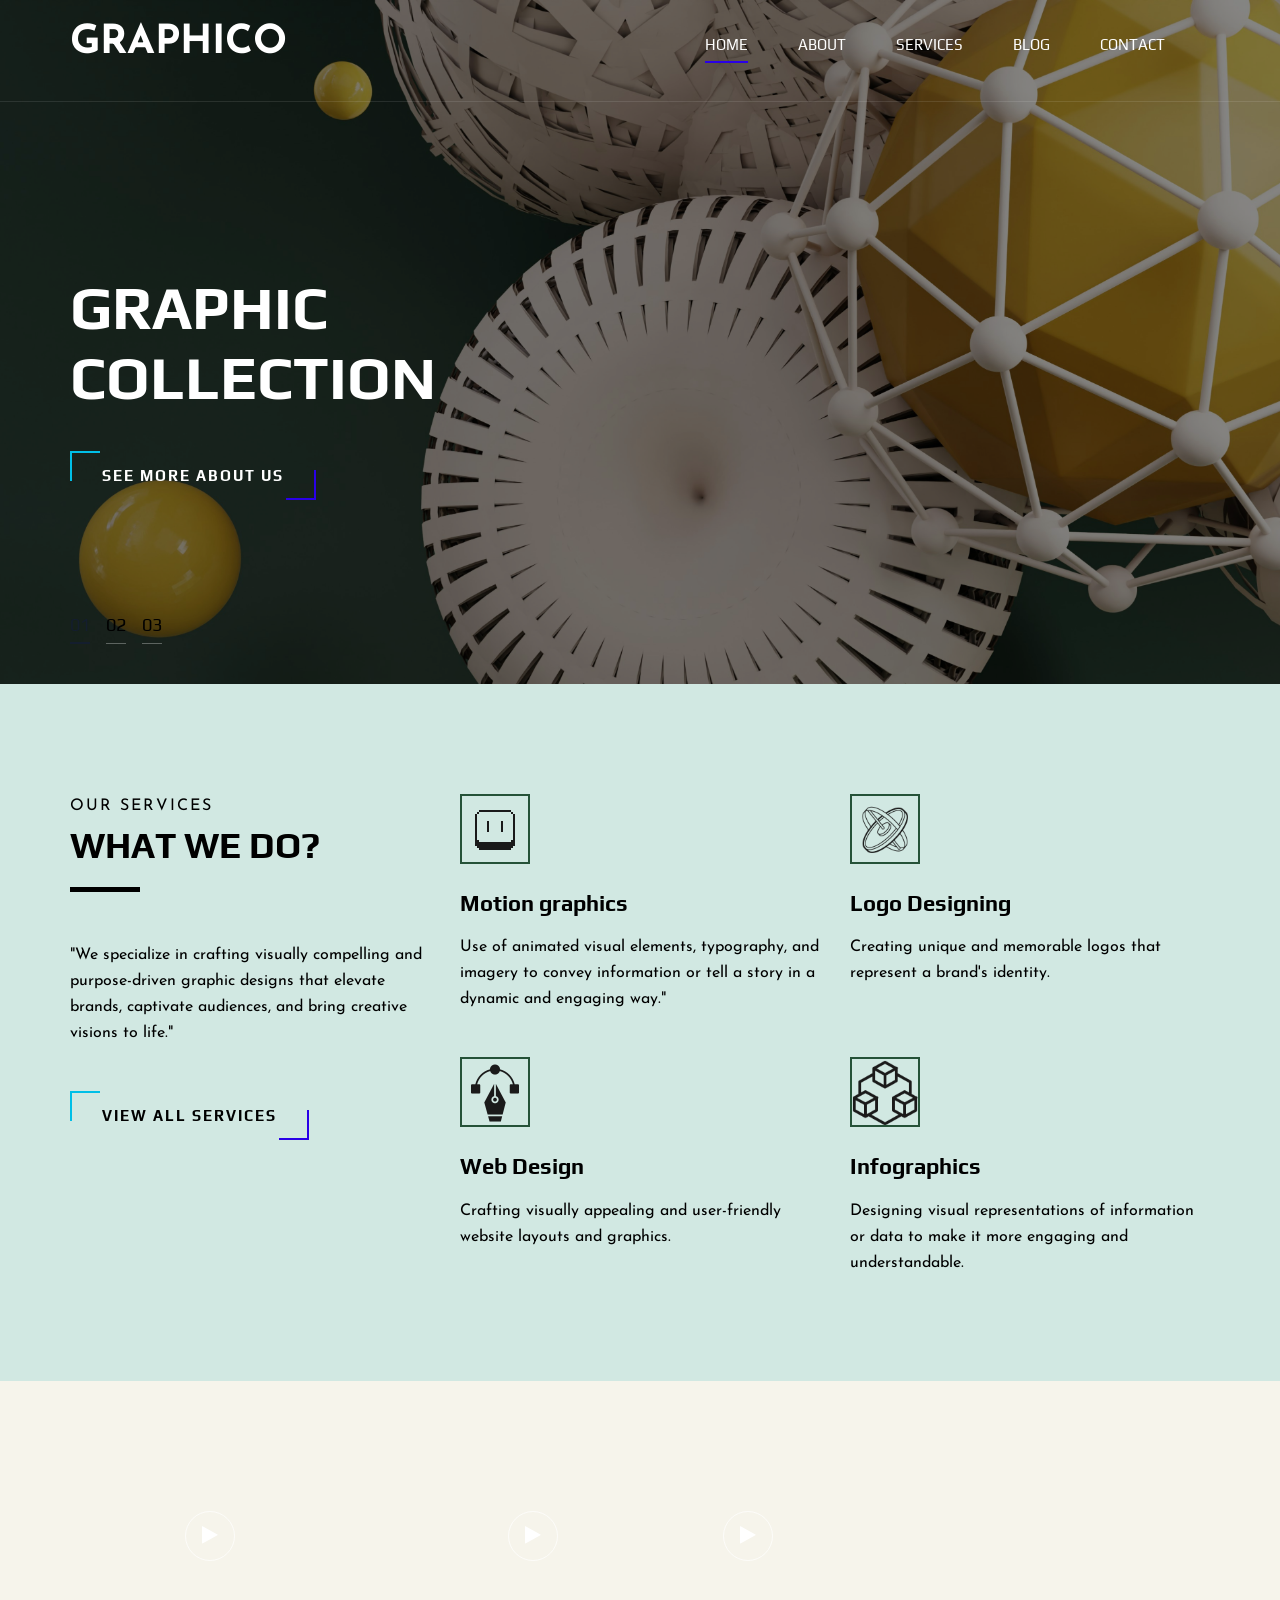
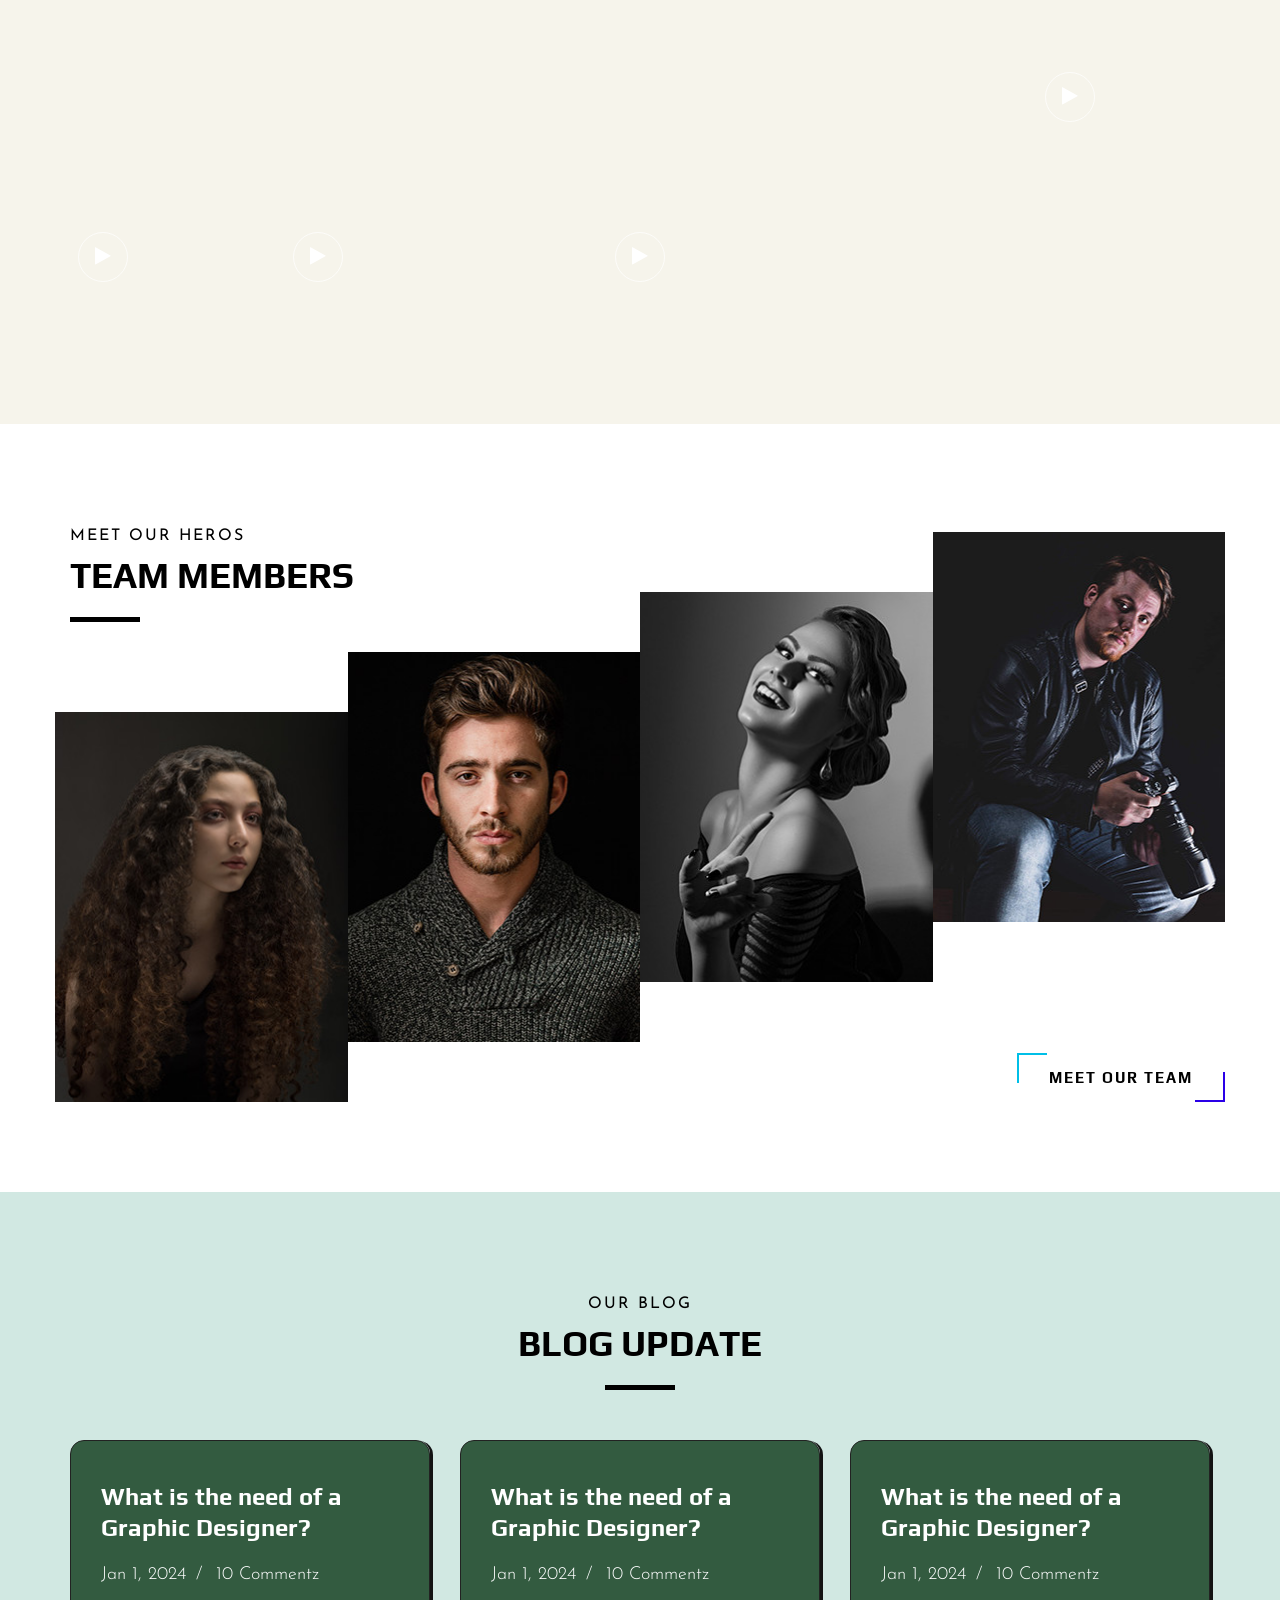
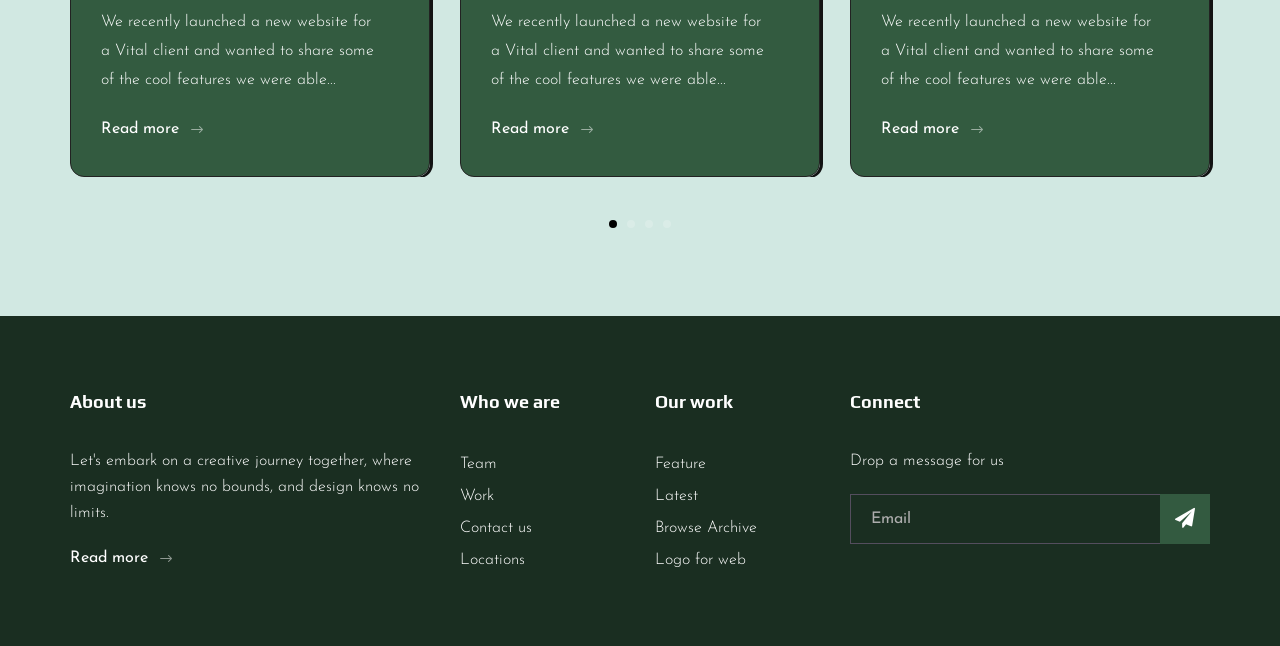
<file: index.html>
<!DOCTYPE html>
<html lang="zxx">

<head>
    <meta charset="UTF-8">
    <meta name="description" content="Graphic design">
    <meta name="keywords" content="Content, creative, html">
    <meta name="viewport" content="width=device-width, initial-scale=1.0">
    <meta http-equiv="X-UA-Compatible" content="ie=edge">
    <title>Graphic Designing</title>

    <!-- Google Font -->
    <link href="https://fonts.googleapis.com/css2?family=Play:wght@400;700&display=swap" rel="stylesheet">
    <link href="https://fonts.googleapis.com/css2?family=Josefin+Sans:wght@300;400;500;600;700&display=swap" rel="stylesheet">

    <!-- Css Styles -->
    <link rel="stylesheet" href="css/bootstrap.min.css" type="text/css">
    <link rel="stylesheet" href="css/font-awesome.min.css" type="text/css">
    <link rel="stylesheet" href="css/elegant-icons.css" type="text/css">
    <link rel="stylesheet" href="css/owl.carousel.min.css" type="text/css">
    <link rel="stylesheet" href="css/magnific-popup.css" type="text/css">
    <link rel="stylesheet" href="css/slicknav.min.css" type="text/css">
    <link rel="stylesheet" href="css/style.css" type="text/css">
</head>

<body>
    <!-- Page Preloder -->
    <div id="preloder">
        <div class="loader"></div>
    </div>

    <!-- Header Section Begin -->
    <header class="header">
        <div class="container">
            <div class="row">
                <div class="col-lg-2">
                    <div class="header__logo">
                        <a href="./index.html">
                            <p style="font-family:Josefin Sans, sans-serif;
                            font-size: 40px;
                            font-weight: 850;
                            color: #fff;">GRAPHICO</p></a>
                    </div>
                </div>
                <div class="col-lg-10">
                    <div class="header__nav__option">
                        <nav class="header__nav__menu mobile-menu">
                            <ul>
                                <li class="active"><a href="./index.html">Home</a></li>
                                <li><a href="./about.html">About</a></li>
                                <li><a href="./services.html">Services</a></li>
                                <li><a href="./blog.html">Blog</a></li>
                                <li><a href="./contact.html">Contact</a></li>
                            </ul>
                        </nav>
                    </div>
                </div>
            </div>
            <div id="mobile-menu-wrap"></div>
        </div>
    </header>
    <!-- Header End -->

    <!-- Hero Section Begin -->
    <section class="hero">
        <div class="hero__slider owl-carousel">
            <div class="hero__item set-bg" data-setbg="img/hero/bg9.png">
                                <div class="container">
                    <div class="row">
                        <div class="col-lg-6">
                            <div class="hero__text">
                                <span></span>
                                <h2 style="color: #fff;">GRAPHIC COLLECTION</h2>
                                <a href="#" class="primary-btn">See more about us</a>
                            </div>
                        </div>
                    </div>
                </div>
            </div>
            <div class="hero__item set-bg" data-setbg="img/hero/bg9.png">
                <div class="container">
                    <div class="row">
                        <div class="col-lg-6">
                            <div class="hero__text">
                                <span></span>
                                <h2 style="color: #fff;">CREATIVITY & IDEAS</h2>
                                <a href="#" class="primary-btn">See more about us</a>
                            </div>
                        </div>
                    </div>
                </div>
            </div>
            <div class="hero__item set-bg" data-setbg="img/hero/bg9.png">
                <div class="container">
                    <div class="row">
                        <div class="col-lg-6">
                            <div class="hero__text">
                                <span></span>
                                <h2 style="color: #fff;">DESIGN ALCHEMISTRY</h2>
                                <a href="#" class="primary-btn">See more about us</a>
                            </div>
                        </div>
                    </div>
                </div>
            </div>
        </div>
    </section>
    <!-- Hero Section End -->

    <!-- Services Section Begin -->
    <section class="services spad">
        <div class="container">
            <div class="row">
                <div class="col-lg-4">
                    <div class="services__title">
                        <div class="section-title">
                            <span style="color: #000;">Our services</span>
                            <h2>What We do?</h2>
                        </div>
                        <p>
                            "We specialize in crafting visually compelling and purpose-driven graphic designs that elevate brands, captivate audiences, and bring creative visions to life."
                        </p>
                        <a href="#" class="primary-btn" style="color: #000;">View all services</a>
                    </div>
                </div>
                <div class="col-lg-8">
                    <div class="row">
                        <div class="col-lg-6 col-md-6 col-sm-6">
                            <div class="services__item">
                                <div class="services__item__icon">
                                    <img src="img/icons/si-1.png" alt="">
                                </div>
                                <h4>Motion graphics</h4>
                                <p>
                                    <!-- lines -->
                                    Use of animated visual elements, typography, and imagery to convey information or tell a story in a dynamic and engaging way."
                                </p>
                            </div>
                        </div>
                        <div class="col-lg-6 col-md-6 col-sm-6">
                            <div class="services__item">
                                <div class="services__item__icon">
                                    <img src="img/icons/si-2.png" alt="">
                                </div>
                                <h4>Logo Designing</h4>
                                <p>
                                    <!-- Lines -->
                                    Creating unique and memorable logos that represent a brand's identity.                                    <!-- Lines -->
                                </p>
                            </div>
                        </div>
                        <div class="col-lg-6 col-md-6 col-sm-6">
                            <div class="services__item">
                                <div class="services__item__icon">
                                    <img src="img/icons/si-3.png" alt="">
                                </div>
                                <h4>Web Design</h4>
                                <p>
                                    Crafting visually appealing and user-friendly website layouts and graphics.
                                    <!-- lines -->
                                </p>
                            </div>
                        </div>
                        <div class="col-lg-6 col-md-6 col-sm-6">
                            <div class="services__item">
                                <div class="services__item__icon">
                                    <img src="img/icons/si-4.png" alt="">
                                </div>
                                <h4>Infographics</h4>
                                <p>
                                    Designing visual representations of information or data to make it more engaging and understandable.
                                    <!-- lines -->
                                </p>
                            </div>
                        </div>
                    </div>
                </div>
            </div>
        </div>
    </section>
    <!-- Services Section End -->

    <!-- Work Section Begin -->
    <section class="work">
        <div class="work__gallery">
            <div class="grid-sizer"></div>
            <div class="work__item wide__item set-bg" data-setbg="https://images.unsplash.com/photo-1538330627166-33d1908c210d?w=500&auto=format&fit=crop&q=60&ixlib=rb-4.0.3&ixid=M3wxMjA3fDB8MHxzZWFyY2h8ODd8fGZhc2hpb258ZW58MHwwfDB8fHww">
                <a href="https://www.youtube.com/watch?v=LXb3EKWsInQ" class="play-btn video-popup"><i
                        class="fa fa-play"></i></a>
                <div class="work__item__hover">
                    <h4>OUR WORK</h4>
                    <ul>
                        <li>SAMPLE TEXT</li>
                        <li>SAMPLE TEXT</li>
                    </ul>
                </div>
            </div>
            <div class="work__item small__item set-bg" data-setbg="https://images.unsplash.com/photo-1649331593153-7575e5cd3c6e?w=500&auto=format&fit=crop&q=60&ixlib=rb-4.0.3&ixid=M3wxMjA3fDB8MHxzZWFyY2h8OHx8TkZUJTIwYXJ0fGVufDB8MXwwfHx8MA%3D%3D">
                <a href="https://www.youtube.com/watch?v=LXb3EKWsInQ" class="play-btn video-popup"><i
                        class="fa fa-play"></i></a>
            </div>
            <div class="work__item small__item set-bg" data-setbg="https://plus.unsplash.com/premium_photo-1665657351688-3f147227034d?w=500&auto=format&fit=crop&q=60&ixlib=rb-4.0.3&ixid=M3wxMjA3fDB8MHxzZWFyY2h8MjV8fGdyYXBoaWNzfGVufDB8fDB8fHww">
                <a href="https://www.youtube.com/watch?v=LXb3EKWsInQ" class="play-btn video-popup"><i
                        class="fa fa-play"></i></a>
            </div>
            <div class="work__item large__item set-bg" data-setbg="https://images.unsplash.com/photo-1637296354720-50056c1dfa1b?w=500&auto=format&fit=crop&q=60&ixlib=rb-4.0.3&ixid=M3wxMjA3fDB8MHxzZWFyY2h8NXx8Y2FuZGlkJTIwc2tldGNofGVufDB8MXwwfHx8MA%3D%3D">
                <a href="https://www.youtube.com/watch?v=LXb3EKWsInQ" class="play-btn video-popup"><i
                        class="fa fa-play"></i></a>
                <div class="work__item__hover">
                    <h4>OUR WORK</h4>
                    <ul>
                        <li>SAMPLE TEXT</li>
                        <li>SAMPLE TEXT</li>
                    </ul>
                </div>
            </div>
            <div class="work__item small__item set-bg" data-setbg="https://images.unsplash.com/photo-1531124596803-8b38d16d4da1?w=500&auto=format&fit=crop&q=60&ixlib=rb-4.0.3&ixid=M3wxMjA3fDB8MHxzZWFyY2h8OHx8Y2FuZGlkfGVufDB8MXwwfHx8MA%3D%3D">
                <a href="https://www.youtube.com/watch?v=LXb3EKWsInQ" class="play-btn video-popup"><i
                        class="fa fa-play"></i></a>
            </div>
            <div class="work__item small__item set-bg" data-setbg="https://images.unsplash.com/photo-1534881733622-5d0211305598?w=500&auto=format&fit=crop&q=60&ixlib=rb-4.0.3&ixid=M3wxMjA3fDB8MHxzZWFyY2h8NDZ8fGNhbmRpZHxlbnwwfDF8MHx8fDA%3D">
                <a href="https://www.youtube.com/watch?v=LXb3EKWsInQ" class="play-btn video-popup"><i
                        class="fa fa-play"></i></a>
            </div>
            <div class="work__item wide__item set-bg" data-setbg="https://images.unsplash.com/photo-1521249714975-0dc51f3c5952?w=500&auto=format&fit=crop&q=60&ixlib=rb-4.0.3&ixid=M3wxMjA3fDB8MHxzZWFyY2h8Mjd8fGRvb2RsaW5nfGVufDB8MHwwfHx8MA%3D%3D">
                <a href="https://www.youtube.com/watch?v=LXb3EKWsInQ" class="play-btn video-popup"><i
                        class="fa fa-play"></i></a>
                <div class="work__item__hover">
                    <h4>OUR WORK</h4>
                    <ul>
                        <li>SAMPLE TEXT</li>
                        <li>SAMPLE TEXT</li>
                    </ul>
                </div>
            </div>
        </div>
    </section>
    <!-- Work Section End -->

    <!-- Counter Section Begin -->
    <!-- <section class="counter">
        <div class="container">
            <div class="counter__content">
                <div class="row">
                    <div class="col-lg-3 col-md-6 col-sm-6">
                        <div class="counter__item">
                            <div class="counter__item__text">
                                <img src="img/icons/si-6.png" alt="">
                                <h2 class="counter_num">100</h2>
                                <p>Completed Projects</p>
                            </div>
                        </div>
                    </div>
                    <div class="col-lg-3 col-md-6 col-sm-6">
                        <div class="counter__item second__item">
                            <div class="counter__item__text">
                                <img src="img/icons/si-8.png" alt="">
                                <h2 class="counter_num">800</h2>
                                <p>Happy clients</p>
                            </div>
                        </div>
                    </div>
                    <div class="col-lg-3 col-md-6 col-sm-6">
                        <div class="counter__item third__item">
                            <div class="counter__item__text">
                                <img src="img/icons/si-4.png" alt="">
                                <h2 class="counter_num">120</h2>
                                <p>Perspective clients</p>
                            </div>
                        </div>
                    </div>
                    <div class="col-lg-3 col-md-6 col-sm-6">
                        <div class="counter__item four__item">
                            <div class="counter__item__text">
                                <img src="img/icons/si-3.png" alt="">
                                <h2 class="counter_num">230</h2>
                                <p>Completed Projects</p>
                            </div>
                        </div>
                    </div>
                </div>
            </div>
        </div>
    </section> -->
    <!-- Counter Section End -->

    <!-- Team Section Begin -->
    <section class="team spad set-bg" data-setbg="https://plus.unsplash.com/premium_photo-1683121606045-06329578abd9?w=500&auto=format&fit=crop&q=60&ixlib=rb-4.0.3&ixid=M3wxMjA3fDB8MHxzZWFyY2h8NTd8fGdyZWVuJTIwb2JqZWN0fGVufDB8MHwwfHx8MA%3D%3D">
        <div class="container">
            <div class="row">
                <div class="col-lg-12">
                    <div class="section-title team__title">
                        <span style="color: #000;">Meet our heros</span>
                        <h2>Team Members</h2>
                    </div>
                </div>
            </div>
            <div class="row">
                <div class="col-lg-3 col-md-6 col-sm-6 p-0">
                    <div class="team__item set-bg" data-setbg="img/team/team-1.jpg">
                        <div class="team__item__text">
                            <h4>Max Sketchton</h4>
                            <p>Designer</p>
                        </div>
                    </div>
                </div>
                <div class="col-lg-3 col-md-6 col-sm-6 p-0">
                    <div class="team__item team__item--second set-bg" data-setbg="img/team/team-2.jpg">
                        <div class="team__item__text">
                            <h4>John Pixelton</h4>
                            <p>Web Developer</p>
                        </div>
                    </div>
                </div>
                <div class="col-lg-3 col-md-6 col-sm-6 p-0">
                    <div class="team__item team__item--third set-bg" data-setbg="img/team/team-3.jpg">
                        <div class="team__item__text">
                            <h4>Sally Artisan</h4>
                            <p>Creative Artist</p>
                        </div>
                    </div>
                </div>
                <div class="col-lg-3 col-md-6 col-sm-6 p-0">
                    <div class="team__item team__item--four set-bg" data-setbg="img/team/team-4.jpg">
                        <div class="team__item__text">
                            <h4>Tim Block</h4>
                            <p>Content Creator</p>
                        </div>
                    </div>
                </div>
                <div class="col-lg-12 p-0">
                    <div class="team__btn">
                        <a href="#" class="primary-btn" style="color: #000;">Meet Our Team</a>
                    </div>
                </div>
            </div>
        </div>
    </section>
    <!-- Team Section End -->

    <!-- Latest Blog Section Begin -->
    <section class="latest spad">
        <div class="container">
            <div class="row">
                <div class="col-lg-12">
                    <div class="section-title center-title">
                        <span style="color: #000;">Our Blog</span>
                        <h2 style="color: #000;">Blog Update</h2>
                    </div>
                </div>
            </div>
            <div class="row">
                <div class="latest__slider owl-carousel">
                    <div class="col-lg-4">
                        <div class="blog__item latest__item">
                            <h4>What is the need of a Graphic Designer?</h4>
                            <ul>
                                <li>Jan 1, 2024</li>
                                <li>10 Commentz</li>
                            </ul>
                            <p style="color: #fff;">We recently launched a new website for a Vital client and wanted to share some of the
                                cool features we were able...</p>
                            <a href="#">Read more <span class="arrow_right"></span></a>
                        </div>
                    </div>
                    <div class="col-lg-4">
                        <div class="blog__item latest__item">
                            <h4>What is the need of a Graphic Designer?</h4>
                            <ul>
                                <li>Jan 1, 2024</li>
                                <li>10 Commentz</li>
                            </ul>
                            <p style="color: #fff;">We recently launched a new website for a Vital client and wanted to share some of the
                                cool features we were able...</p>
                            <a href="#">Read more <span class="arrow_right"></span></a>
                        </div>
                    </div>
                    <div class="col-lg-4">
                        <div class="blog__item latest__item">
                            <h4>What is the need of a Graphic Designer?</h4>
                            <ul>
                                <li>Jan 1, 2024</li>
                                <li>10 Commentz</li>
                            </ul>
                            <p style="color: #fff;">We recently launched a new website for a Vital client and wanted to share some of the
                                cool features we were able...</p>
                            <a href="#">Read more <span class="arrow_right"></span></a>
                        </div>
                    </div>
                    <div class="col-lg-4">
                        <div class="blog__item latest__item">
                            <h4>What is the need of a Graphic Designer?</h4>
                            <ul>
                                <li>Jan 1, 2024</li>
                                <li>10 Commentz</li>
                            </ul>
                            <p style="color: #fff;">We recently launched a new website for a Vital client and wanted to share some of the
                                cool features we were able...</p>
                            <a href="#">Read more <span class="arrow_right"></span></a>
                        </div>
                    </div>
                    <div class="col-lg-4">
                        <div class="blog__item latest__item">
                            <h4>What is the need of a Graphic Designer?</h4>
                            <ul>
                                <li>Jan 1, 2024</li>
                                <li>10 Commentz</li>
                            </ul>
                            <p style="color: #fff;">We recently launched a new website for a Vital client and wanted to share some of the
                                cool features we were able...</p>
                            <a href="#">Read more <span class="arrow_right"></span></a>
                        </div>
                    </div>
                    <div class="col-lg-4">
                        <div class="blog__item latest__item">
                            <h4>What is the need of a Graphic Designer?</h4>
                            <ul>
                                <li>Jan 1, 2024</li>
                                <li>10 Commentz</li>
                            </ul>
                            <p style="color: #fff;">We recently launched a new website for a Vital client and wanted to share some of the
                                cool features we were able...</p>
                            <a href="#">Read more <span class="arrow_right"></span></a>
                        </div>
                    </div>
                    <div class="col-lg-4">
                        <div class="blog__item latest__item">
                            <h4>What is the need of a Graphic Designer?</h4>
                            <ul>
                                <li>Jan 1, 2024</li>
                                <li>10 Commentz</li>
                            </ul>
                            <p style="color: #fff;">We recently launched a new website for a Vital client and wanted to share some of the
                                cool features we were able...</p>
                            <a href="#">Read more <span class="arrow_right"></span></a>
                        </div>
                    </div>
                </div>
            </div>
        </div>
    </section>
    <!-- Latest Blog Section End -->

    <!-- Call To Action Section Begin -->
    <!-- <section class="callto spad set-bg" data-setbg="img/callto-bg.jpg">
        <div class="container">
            <div class="row">
                <div class="col-lg-8">
                    <div class="callto__text">
                        <h2>Fresh Ideas, Fresh Moments Giving Wings to your Stories.</h2>
                        <p>SHARE YOUR EXPERIENCE</p>
                        <a href="#">Begin your stories</a>
                    </div>
                </div>
            </div>
        </div>
    </section> -->
    <!-- Call To Action Section End -->

    <!-- Footer Section Begin -->
    <footer class="footer">
        <div class="container">
            <div class="footer__option">
                <div class="row">
                    <div class="col-lg-4 col-md-6 col-sm-6">
                        <div class="footer__option__item">
                            <h5>About us</h5>
                            <p style="color: #fff;">
                                Let's embark on a creative journey together, where imagination knows no bounds, and design knows no limits.     
                            </p>
                            <a href="#" class="read__more">Read more <span class="arrow_right"></span></a>
                        </div>
                    </div>
                    <div class="col-lg-2 col-md-3 col-sm-3">
                        <div class="footer__option__item">
                            <h5>Who we are</h5>
                            <ul>
                                <li><a href="#">Team</a></li>
                                <li><a href="#">Work</a></li>
                                <li><a href="#">Contact us</a></li>
                                <li><a href="#">Locations</a></li>
                            </ul>
                        </div>
                    </div>
                    <div class="col-lg-2 col-md-3 col-sm-3">
                        <div class="footer__option__item">
                            <h5>Our work</h5>
                            <ul>
                                <li><a href="#">Feature</a></li>
                                <li><a href="#">Latest</a></li>
                                <li><a href="#">Browse Archive</a></li>
                                <li><a href="#">Logo for web</a></li>
                            </ul>
                        </div>
                    </div>
                    <div class="col-lg-4 col-md-12">
                        <div class="footer__option__item">
                            <h5>Connect</h5>
                            <p style="color: #fff;">Drop a message for us</p>
                            <form action="#">
                                <input type="text" placeholder="Email">
                                <button type="submit"><i class="fa fa-send"></i></button>
                            </form>
                        </div>
                    </div>
                </div>
            </div>
        </div>
    </footer>
    <!-- Footer Section End -->

    <!-- Js Plugins -->
    <script src="js/jquery-3.3.1.min.js"></script>
    <!-- <script src="js/bootstrap.min.js"></script> -->
    <script src="js/jquery.magnific-popup.min.js"></script>
    <script src="js/mixitup.min.js"></script>
    <script src="js/masonry.pkgd.min.js"></script>
    <script src="js/jquery.slicknav.js"></script>
    <script src="js/owl.carousel.min.js"></script>
    <script src="js/main.js"></script>
</body>
</html>
</file>
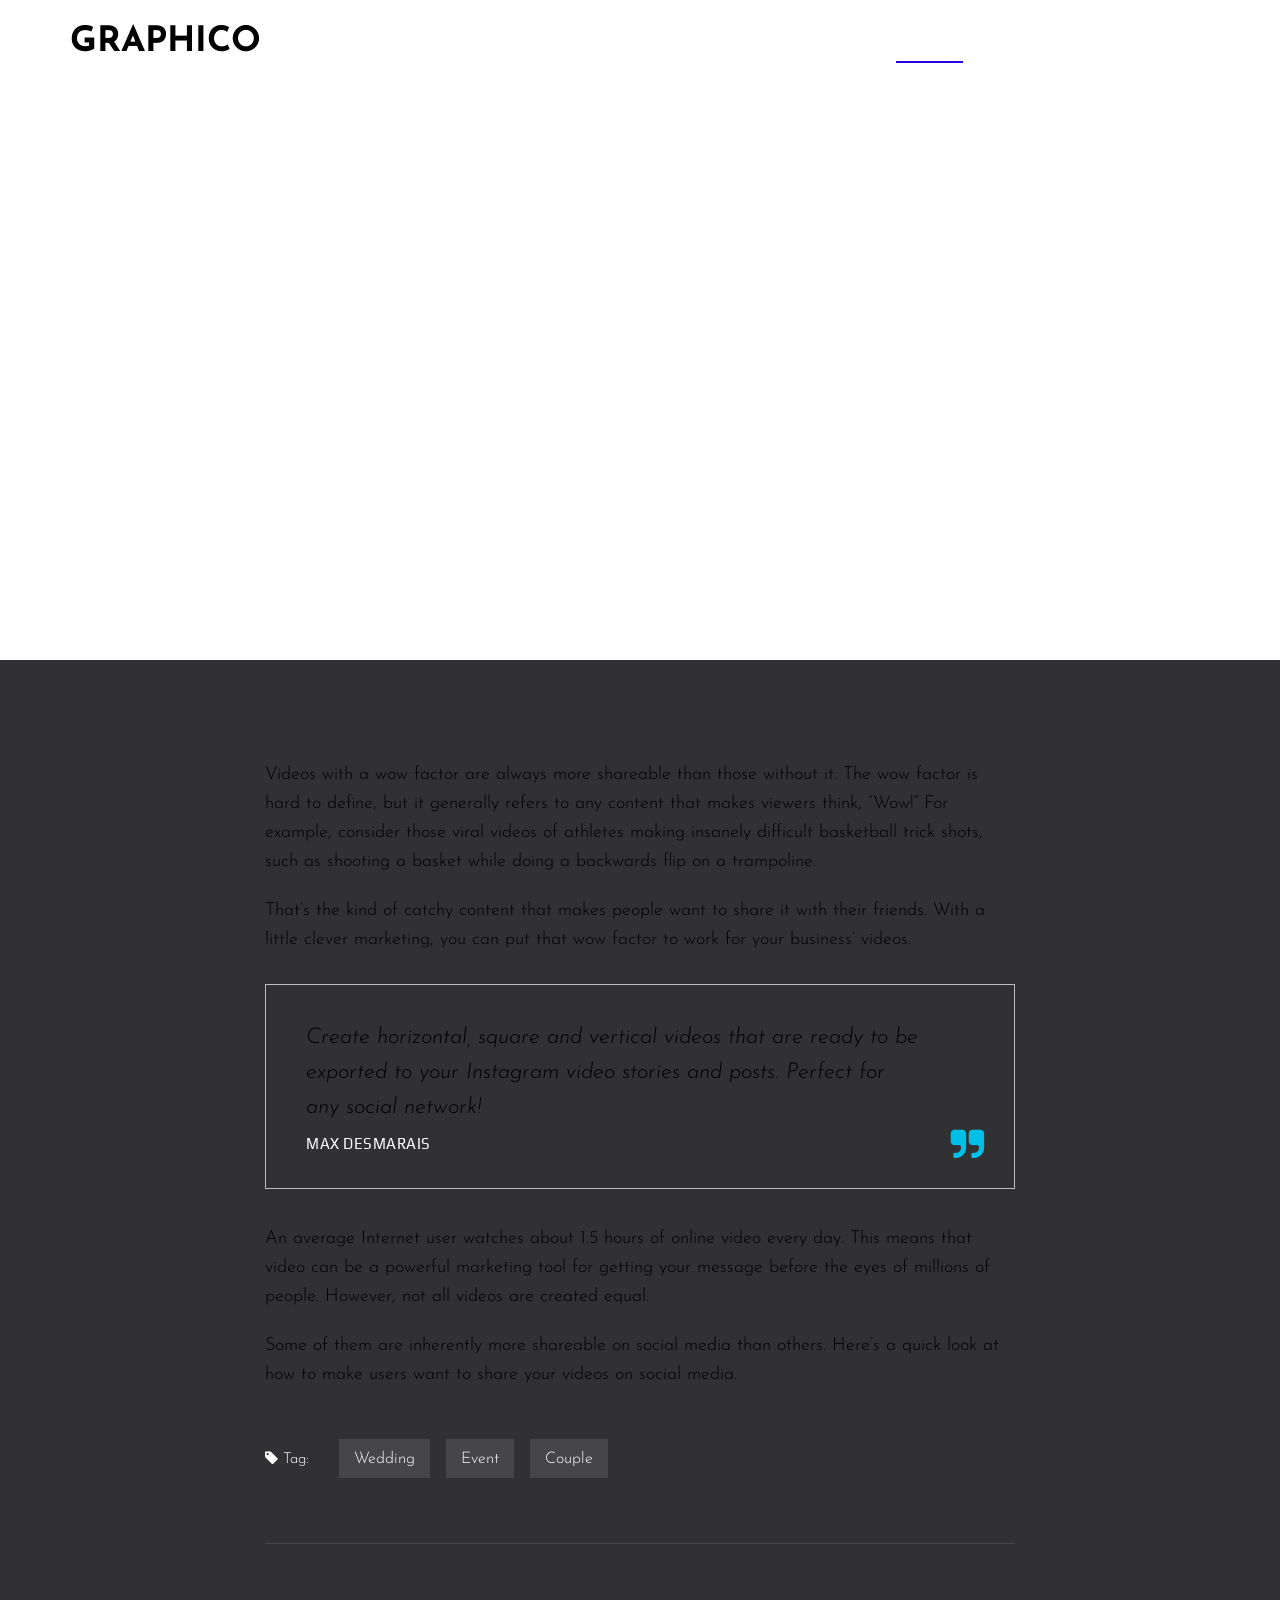
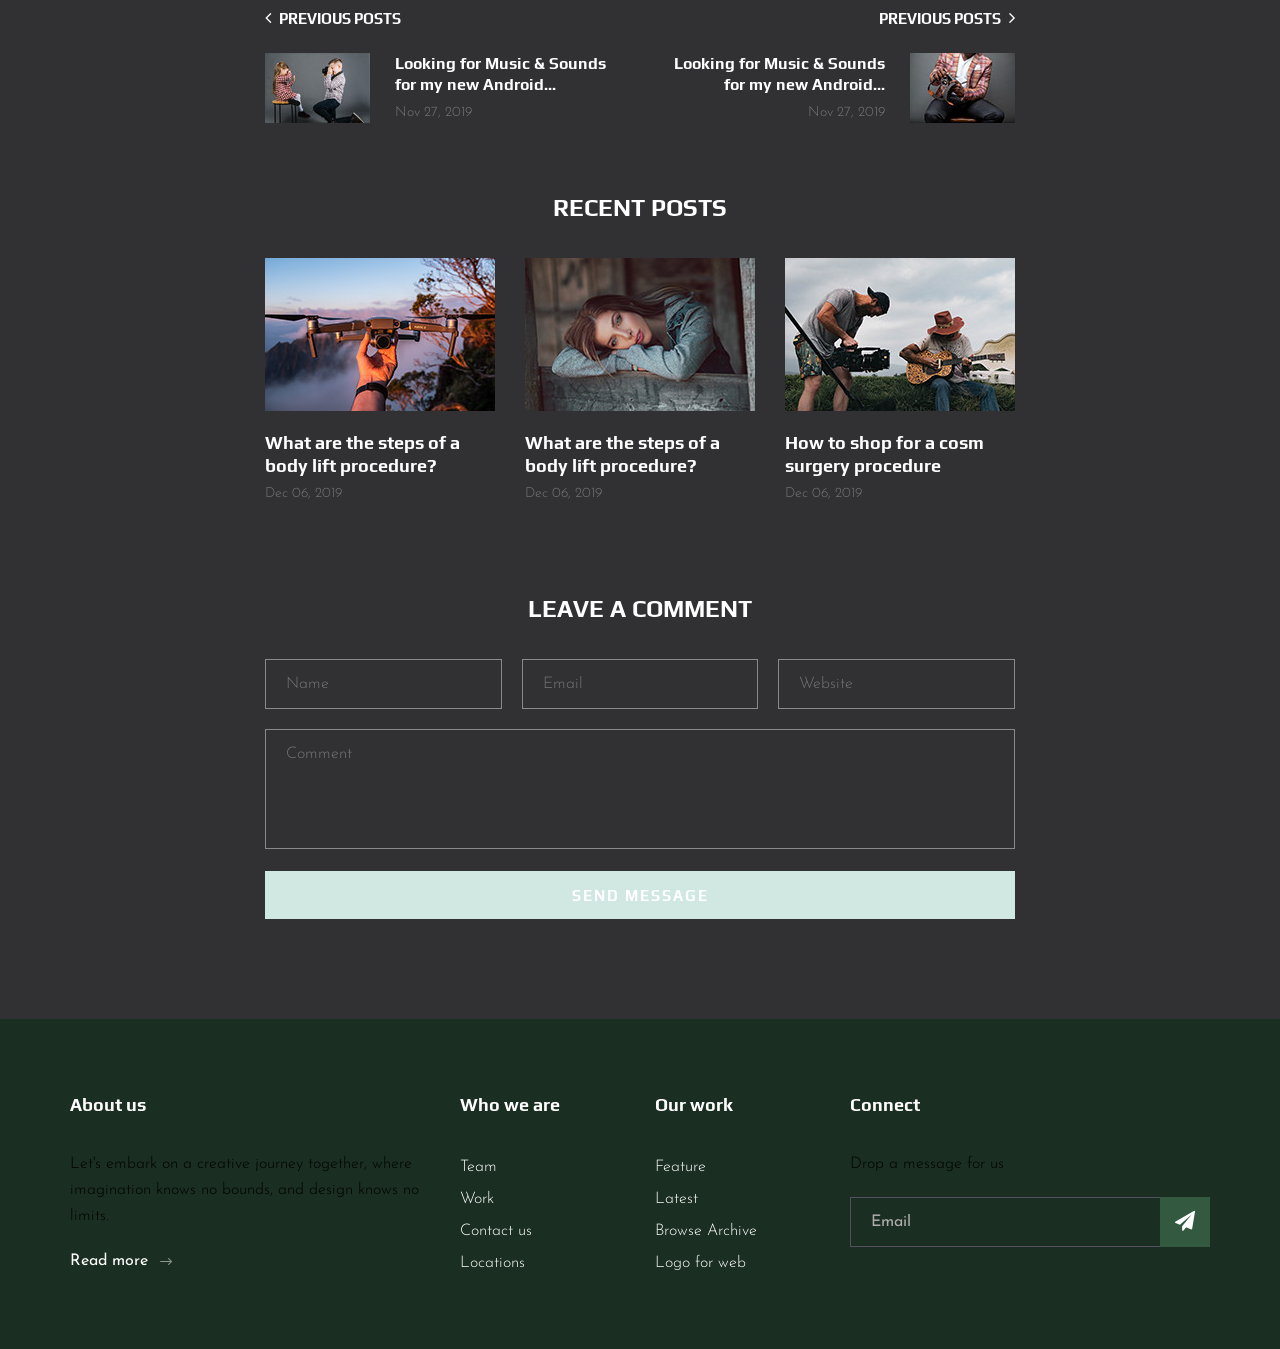
<file: blog-details.html>
<!DOCTYPE html>
<html lang="zxx">

<head>
    <meta charset="UTF-8">
    <meta name="description" content="Videograph Template">
    <meta name="keywords" content="Videograph, unica, creative, html">
    <meta name="viewport" content="width=device-width, initial-scale=1.0">
    <meta http-equiv="X-UA-Compatible" content="ie=edge">
    <title>Graphic Designing</title>

    <!-- Google Font -->
    <link href="https://fonts.googleapis.com/css2?family=Play:wght@400;700&display=swap" rel="stylesheet">
    <link href="https://fonts.googleapis.com/css2?family=Josefin+Sans:wght@300;400;500;600;700&display=swap"
        rel="stylesheet">

    <!-- Css Styles -->
    <link rel="stylesheet" href="css/bootstrap.min.css" type="text/css">
    <link rel="stylesheet" href="css/font-awesome.min.css" type="text/css">
    <link rel="stylesheet" href="css/elegant-icons.css" type="text/css">
    <link rel="stylesheet" href="css/owl.carousel.min.css" type="text/css">
    <link rel="stylesheet" href="css/magnific-popup.css" type="text/css">
    <link rel="stylesheet" href="css/slicknav.min.css" type="text/css">
    <link rel="stylesheet" href="css/style.css" type="text/css">
</head>

<body>
    <!-- Page Preloder -->
    <div id="preloder">
        <div class="loader"></div>
    </div>

    <!-- Header Section Begin -->
    <header class="header">
        <div class="container">
            <div class="row">
                <div class="col-lg-2">
                    <div class="header__logo">
                        <a href="./index.html">
                            <p style="font-family:Josefin Sans, sans-serif;
                            font-size: 35px;
                            font-weight: 700;">GRAPHICO</p></a>
                    </div>
                </div>
                <div class="col-lg-10">
                    <div class="header__nav__option">
                        <nav class="header__nav__menu mobile-menu">
                            <ul>
                                <li><a href="./index.html">Home</a></li>
                                <li><a href="./about.html">About</a></li>
                                <li class="active"><a href="./services.html">Services</a></li>
                                <li><a href="#">Blog</a>
                                    <ul class="dropdown">
                                        <li><a href="./blog.html">Blog</a></li>
                                        <li><a href="./blog-details.html">Blog Details</a></li>
                                    </ul>
                                </li>
                                <li><a href="./contact.html">Contact</a></li>
                            </ul>
                        </nav>
                    </div>
                </div>
            </div>
            <div id="mobile-menu-wrap"></div>
        </div>
    </header>
    <!-- Header End -->

    <!-- Blog Details Hero Begin -->
    <section class="blog-hero spad set-bg" data-setbg="">
        <div class="container">
            <div class="row d-flex justify-content-center">
                <div class="col-lg-8">
                    <div class="blog__hero__text">
                        <h2>WHAT MAKES USERS WANT TO SHARE A VIDEO ON SOCIAL MEDIA?</h2>
                        <ul>
                            <li>by <span>JOHN DOE</span></li>
                            <li>Jan 01, 2024</li>
                            <li>15 Comment</li>
                        </ul>
                    </div>
                </div>
            </div>
        </div>
    </section>
    <!-- Blog Details Hero End -->

    <!-- Blog Details Section Begin -->
    <div class="blog-details spad">
        <div class="container">
            <div class="row d-flex justify-content-center">
                <div class="col-lg-8">
                    <div class="blog__details__content">
                        <div class="blog__details__text">
                            <p>Videos with a wow factor are always more shareable than those without it. The wow factor
                                is hard to define, but it generally refers to any content that makes viewers think,
                                “Wow!” For example, consider those viral videos of athletes making insanely difficult
                                basketball trick shots, such as shooting a basket while doing a backwards flip on a
                                trampoline.</p>
                            <p>That’s the kind of catchy content that makes people want to share it with their friends.
                                With a little clever marketing, you can put that wow factor to work for your business’
                                videos.</p>
                        </div>
                        <div class="blog__details__quote">
                            <p>Create horizontal, square and vertical videos that are ready to be exported to your
                                Instagram video stories and posts. Perfect for any social network!</p>
                            <h6>Max Desmarais</h6>
                            <i class="fa fa-quote-right"></i>
                        </div>
                        <div class="blog__details__desc">
                            <p>An average Internet user watches about 1.5 hours of online video every day. This means
                                that video can be a powerful marketing tool for getting your message before the eyes of
                                millions of people. However, not all videos are created equal.</p>
                            <p>Some of them are inherently more shareable on social media than others. Here’s a quick
                                look at how to make users want to share your videos on social media.</p>
                        </div>
                        <div class="blog__details__tags">
                            <span><i class="fa fa-tag"></i> Tag:</span>
                            <a href="#">Wedding</a>
                            <a href="#">Event</a>
                            <a href="#">Couple</a>
                        </div>
                        <div class="blog__details__option">
                            <div class="row">
                                <div class="col-lg-6 col-md-6 col-sm-6">
                                    <a href="#" class="blog__details__option__item">
                                        <h5><i class="fa fa-angle-left"></i> Previous posts</h5>
                                        <div class="blog__details__option__item__img">
                                            <img src="img/blog/prev.jpg" alt="">
                                        </div>
                                        <div class="blog__details__option__item__text">
                                            <h6>Looking for Music & Sounds for my new Android...</h6>
                                            <span>Nov 27, 2019</span>
                                        </div>
                                    </a>
                                </div>
                                <div class="col-lg-6 col-md-6 col-sm-6">
                                    <a href="#" class="blog__details__option__item blog__details__option__item--right">
                                        <h5>Previous posts <i class="fa fa-angle-right"></i></h5>
                                        <div class="blog__details__option__item__img">
                                            <img src="img/blog/next.jpg" alt="">
                                        </div>
                                        <div class="blog__details__option__item__text">
                                            <h6>Looking for Music & Sounds for my new Android...</h6>
                                            <span>Nov 27, 2019</span>
                                        </div>
                                    </a>
                                </div>
                            </div>
                        </div>
                        <div class="blog__details__recent">
                            <h4>Recent Posts</h4>
                            <div class="row">
                                <div class="col-lg-4 col-md-6 col-sm-6">
                                    <div class="blog__details__recent__item">
                                        <img src="img/blog/ri-1.jpg" alt="">
                                        <h5>What are the steps of a body lift procedure?</h5>
                                        <span>Dec 06, 2019</span>
                                    </div>
                                </div>
                                <div class="col-lg-4 col-md-6 col-sm-6">
                                    <div class="blog__details__recent__item">
                                        <img src="img/blog/ri-2.jpg" alt="">
                                        <h5>What are the steps of a body lift procedure?</h5>
                                        <span>Dec 06, 2019</span>
                                    </div>
                                </div>
                                <div class="col-lg-4 col-md-6 col-sm-6">
                                    <div class="blog__details__recent__item">
                                        <img src="img/blog/ri-3.jpg" alt="">
                                        <h5>How to shop for a cosm surgery procedure</h5>
                                        <span>Dec 06, 2019</span>
                                    </div>
                                </div>
                            </div>
                        </div>
                        <div class="blog__details__comment">
                            <h4>Leave a comment</h4>
                            <form action="#">
                                <div class="input__list">
                                    <input type="text" placeholder="Name">
                                    <input type="text" placeholder="Email">
                                    <input type="text" placeholder="Website">
                                </div>
                                <textarea placeholder="Comment"></textarea>
                                <button type="submit" class="site-btn">Send Message</button>
                            </form>
                        </div>
                    </div>
                </div>
            </div>
        </div>
    </div>
    <!-- Blog Details Section End -->

    <!-- Footer Section Begin -->
    <footer class="footer">
        <div class="container">
            <div class="footer__option">
                <div class="row">
                    <div class="col-lg-4 col-md-6 col-sm-6">
                        <div class="footer__option__item">
                            <h5>About us</h5>
                            <p>
                                Let's embark on a creative journey together, where imagination knows no bounds, and design knows no limits.     
                            </p>
                            <a href="#" class="read__more">Read more <span class="arrow_right"></span></a>
                        </div>
                    </div>
                    <div class="col-lg-2 col-md-3 col-sm-3">
                        <div class="footer__option__item">
                            <h5>Who we are</h5>
                            <ul>
                                <li><a href="#">Team</a></li>
                                <li><a href="#">Work</a></li>
                                <li><a href="#">Contact us</a></li>
                                <li><a href="#">Locations</a></li>
                            </ul>
                        </div>
                    </div>
                    <div class="col-lg-2 col-md-3 col-sm-3">
                        <div class="footer__option__item">
                            <h5>Our work</h5>
                            <ul>
                                <li><a href="#">Feature</a></li>
                                <li><a href="#">Latest</a></li>
                                <li><a href="#">Browse Archive</a></li>
                                <li><a href="#">Logo for web</a></li>
                            </ul>
                        </div>
                    </div>
                    <div class="col-lg-4 col-md-12">
                        <div class="footer__option__item">
                            <h5>Connect</h5>
                            <p>Drop a message for us</p>
                            <form action="#">
                                <input type="text" placeholder="Email">
                                <button type="submit"><i class="fa fa-send"></i></button>
                            </form>
                        </div>
                    </div>
                </div>
            </div>
        </div>
    </footer>
    <!-- Footer Section End -->

    <!-- Js Plugins -->
    <script src="js/jquery-3.3.1.min.js"></script>
    <script src="js/bootstrap.min.js"></script>
    <script src="js/jquery.magnific-popup.min.js"></script>
    <script src="js/mixitup.min.js"></script>
    <script src="js/masonry.pkgd.min.js"></script>
    <script src="js/jquery.slicknav.js"></script>
    <script src="js/owl.carousel.min.js"></script>
    <script src="js/main.js"></script>
</body>

</html>
</file>
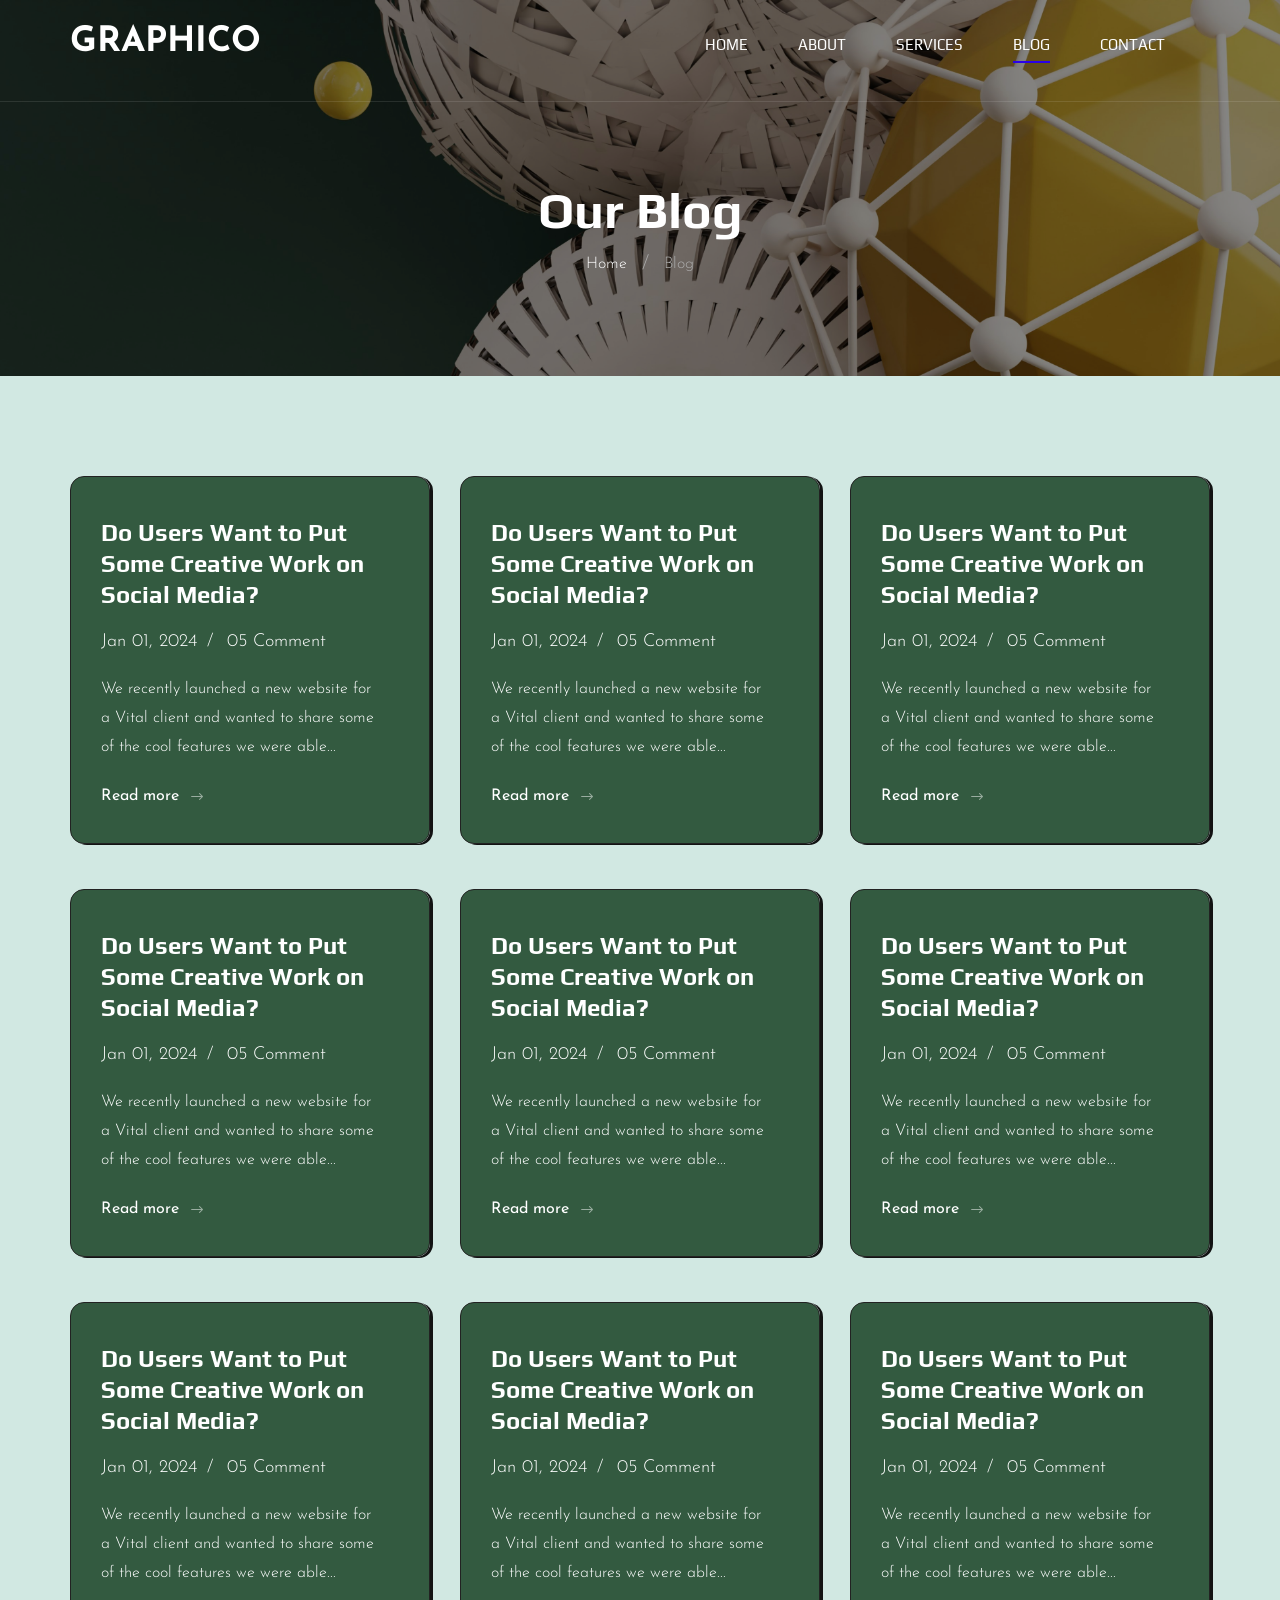
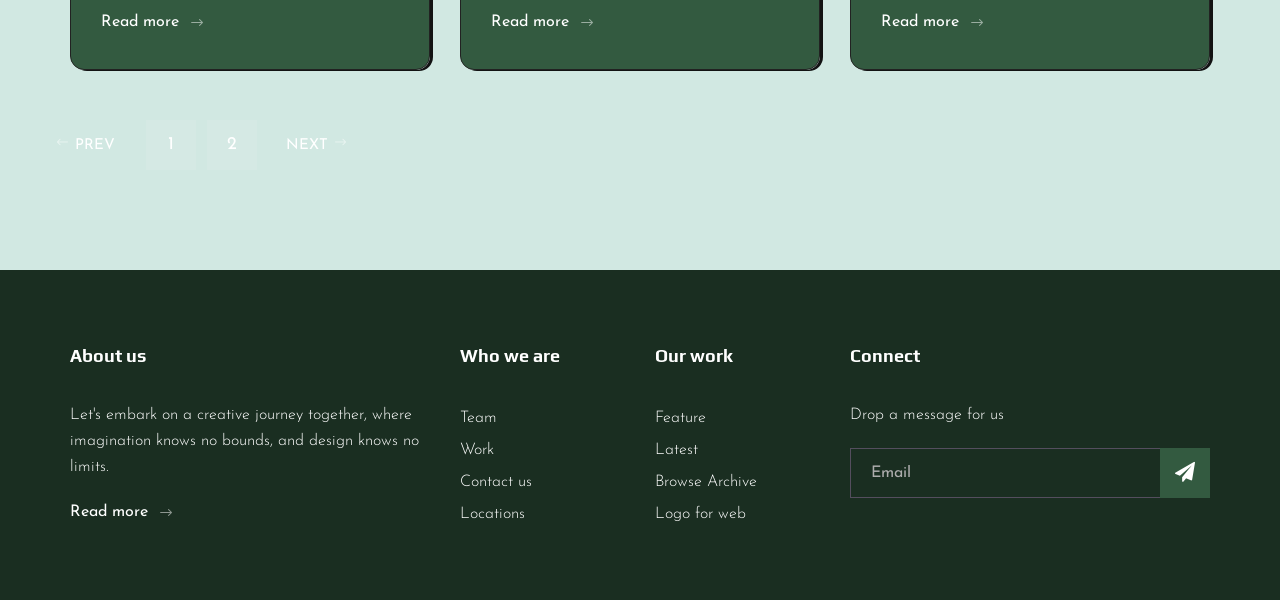
<file: blog.html>
<!DOCTYPE html>
<html lang="zxx">

<head>
    <meta charset="UTF-8">
    <meta name="description" content="Videograph Template">
    <meta name="keywords" content="Videograph, unica, creative, html">
    <meta name="viewport" content="width=device-width, initial-scale=1.0">
    <meta http-equiv="X-UA-Compatible" content="ie=edge">
    <title>Graphic Designing</title>

    <!-- Google Font -->
    <link href="https://fonts.googleapis.com/css2?family=Play:wght@400;700&display=swap" rel="stylesheet">
    <link href="https://fonts.googleapis.com/css2?family=Josefin+Sans:wght@300;400;500;600;700&display=swap"
        rel="stylesheet">

    <!-- Css Styles -->
    <link rel="stylesheet" href="css/bootstrap.min.css" type="text/css">
    <link rel="stylesheet" href="css/font-awesome.min.css" type="text/css">
    <link rel="stylesheet" href="css/elegant-icons.css" type="text/css">
    <link rel="stylesheet" href="css/owl.carousel.min.css" type="text/css">
    <link rel="stylesheet" href="css/magnific-popup.css" type="text/css">
    <link rel="stylesheet" href="css/slicknav.min.css" type="text/css">
    <link rel="stylesheet" href="css/style.css" type="text/css">
</head>

<body>
    <!-- Page Preloder -->
    <div id="preloder">
        <div class="loader"></div>
    </div>

    <!-- Header Section Begin -->
    <header class="header">
        <div class="container">
            <div class="row">
                <div class="col-lg-2">
                    <div class="header__logo">
                        <a href="./index.html">
                            <p style="font-family:Josefin Sans, sans-serif;
                            font-size: 35px;
                            font-weight: 700;
                            color: #fff;">GRAPHICO</p></a>
                    </div>
                </div>
                <div class="col-lg-10">
                    <div class="header__nav__option">
                        <nav class="header__nav__menu mobile-menu">
                            <ul>
                                <li><a href="./index.html">Home</a></li>
                                <li><a href="./about.html">About</a></li>
                                <li><a href="./services.html">Services</a></li>
                                <li class="active"><a href="#">Blog</a></li>
                                <li><a href="./contact.html">Contact</a></li>
                            </ul>
                        </nav>
                    </div>
                </div>
            </div>
            <div id="mobile-menu-wrap"></div>
        </div>
    </header>
    <!-- Header End -->

    <!-- Breadcrumb Begin -->
    <div class="breadcrumb-option spad set-bg" data-setbg="img/hero/bg9.png">
        <div class="container">
            <div class="row">
                <div class="col-lg-12 text-center">
                    <div class="breadcrumb__text">
                        <h2>Our Blog</h2>
                        <div class="breadcrumb__links">
                            <a href="#">Home</a>
                            <span>Blog</span>
                        </div>
                    </div>
                </div>
            </div>
        </div>
    </div>
    <!-- Breadcrumb End -->

    <!-- Blog Section Begin -->
    <section class="blog spad">
        <div class="container">
            <div class="row">
                <div class="col-lg-4 col-md-6 col-sm-6">
                    <div class="blog__item">
                        <h4>Do Users Want to Put Some Creative Work on Social Media?</h4>
                        <ul>
                            <li>Jan 01, 2024</li>
                            <li>05 Comment</li>
                        </ul>
                        <p style="color: #fff;">We recently launched a new website for a Vital client and wanted to share some of the cool
                            features we were able...</p>
                        <a href="#">Read more <span class="arrow_right"></span></a>
                    </div>
                </div>
                <div class="col-lg-4 col-md-6 col-sm-6">
                    <div class="blog__item">
                        <h4>Do Users Want to Put Some Creative Work on Social Media?</h4>
                        <ul>
                            <li>Jan 01, 2024</li>
                            <li>05 Comment</li>
                        </ul>
                        <p style="color: #fff;">We recently launched a new website for a Vital client and wanted to share some of the cool
                            features we were able...</p>
                        <a href="#">Read more <span class="arrow_right"></span></a>
                    </div>
                </div>
                <div class="col-lg-4 col-md-6 col-sm-6">
                    <div class="blog__item">
                        <h4>Do Users Want to Put Some Creative Work on Social Media?</h4>
                        <ul>
                            <li>Jan 01, 2024</li>
                            <li>05 Comment</li>
                        </ul>
                        <p style="color: #fff;">We recently launched a new website for a Vital client and wanted to share some of the cool
                            features we were able...</p>
                        <a href="#">Read more <span class="arrow_right"></span></a>
                    </div>
                </div>
                <div class="col-lg-4 col-md-6 col-sm-6">
                    <div class="blog__item">
                        <h4>Do Users Want to Put Some Creative Work on Social Media?</h4>
                        <ul>
                            <li>Jan 01, 2024</li>
                            <li>05 Comment</li>
                        </ul>
                        <p style="color: #fff;">We recently launched a new website for a Vital client and wanted to share some of the cool
                            features we were able...</p>
                        <a href="#">Read more <span class="arrow_right"></span></a>
                    </div>
                </div>
                <div class="col-lg-4 col-md-6 col-sm-6">
                    <div class="blog__item">
                        <h4>Do Users Want to Put Some Creative Work on Social Media?</h4>
                        <ul>
                            <li>Jan 01, 2024</li>
                            <li>05 Comment</li>
                        </ul>
                        <p style="color: #fff;">We recently launched a new website for a Vital client and wanted to share some of the cool
                            features we were able...</p>
                        <a href="#">Read more <span class="arrow_right"></span></a>
                    </div>
                </div>
                <div class="col-lg-4 col-md-6 col-sm-6">
                    <div class="blog__item">
                        <h4>Do Users Want to Put Some Creative Work on Social Media?</h4>
                        <ul>
                            <li>Jan 01, 2024</li>
                            <li>05 Comment</li>
                        </ul>
                        <p style="color: #fff;">We recently launched a new website for a Vital client and wanted to share some of the cool
                            features we were able...</p>
                        <a href="#">Read more <span class="arrow_right"></span></a>
                    </div>
                </div>
                <div class="col-lg-4 col-md-6 col-sm-6">
                    <div class="blog__item">
                        <h4>Do Users Want to Put Some Creative Work on Social Media?</h4>
                        <ul>
                            <li>Jan 01, 2024</li>
                            <li>05 Comment</li>
                        </ul>
                        <p style="color: #fff;">We recently launched a new website for a Vital client and wanted to share some of the cool
                            features we were able...</p>
                        <a href="#">Read more <span class="arrow_right"></span></a>
                    </div>
                </div>
                <div class="col-lg-4 col-md-6 col-sm-6">
                    <div class="blog__item">
                        <h4>Do Users Want to Put Some Creative Work on Social Media?</h4>
                        <ul>
                            <li>Jan 01, 2024</li>
                            <li>05 Comment</li>
                        </ul>
                        <p style="color: #fff;">We recently launched a new website for a Vital client and wanted to share some of the cool
                            features we were able...</p>
                        <a href="#">Read more <span class="arrow_right"></span></a>
                    </div>
                </div>
                <div class="col-lg-4 col-md-6 col-sm-6">
                    <div class="blog__item">
                        <h4>Do Users Want to Put Some Creative Work on Social Media?</h4>
                        <ul>
                            <li>Jan 01, 2024</li>
                            <li>05 Comment</li>
                        </ul>
                        <p style="color: #fff;">We recently launched a new website for a Vital client and wanted to share some of the cool
                            features we were able...</p>
                        <a href="#">Read more <span class="arrow_right"></span></a>
                    </div>
                </div>
            <div class="row">
                <div class="col-lg-12">
                    <div class="pagination__option blog__pagi">
                        <a href="#" class="arrow__pagination left__arrow"><span class="arrow_left"></span> Prev</a>
                        <a href="#" class="number__pagination">1</a>
                        <a href="#" class="number__pagination">2</a>
                        <a href="#" class="arrow__pagination right__arrow">Next <span class="arrow_right"></span></a>
                    </div>
                </div>
            </div>
        </div>
    </section>
    <!-- Blog Section End -->

    <!-- Footer Section Begin -->
    <footer class="footer">
        <div class="container">
            <div class="footer__option">
                <div class="row">
                    <div class="col-lg-4 col-md-6 col-sm-6">
                        <div class="footer__option__item">
                            <h5>About us</h5>
                            <p style="color: #fff;">
                                Let's embark on a creative journey together, where imagination knows no bounds, and design knows no limits.     
                            </p>
                            <a href="#" class="read__more">Read more <span class="arrow_right"></span></a>
                        </div>
                    </div>
                    <div class="col-lg-2 col-md-3 col-sm-3">
                        <div class="footer__option__item">
                            <h5>Who we are</h5>
                            <ul>
                                <li><a href="#">Team</a></li>
                                <li><a href="#">Work</a></li>
                                <li><a href="#">Contact us</a></li>
                                <li><a href="#">Locations</a></li>
                            </ul>
                        </div>
                    </div>
                    <div class="col-lg-2 col-md-3 col-sm-3">
                        <div class="footer__option__item">
                            <h5>Our work</h5>
                            <ul>
                                <li><a href="#">Feature</a></li>
                                <li><a href="#">Latest</a></li>
                                <li><a href="#">Browse Archive</a></li>
                                <li><a href="#">Logo for web</a></li>
                            </ul>
                        </div>
                    </div>
                    <div class="col-lg-4 col-md-12">
                        <div class="footer__option__item">
                            <h5>Connect</h5>
                            <p style="color: #fff;">Drop a message for us</p>
                            <form action="#">
                                <input type="text" placeholder="Email">
                                <button type="submit"><i class="fa fa-send"></i></button>
                            </form>
                        </div>
                    </div>
                </div>
            </div>
        </div>
    </footer>
    <!-- Footer Section End -->

    <!-- Js Plugins -->
    <script src="js/jquery-3.3.1.min.js"></script>
    <script src="js/bootstrap.min.js"></script>
    <script src="js/jquery.magnific-popup.min.js"></script>
    <script src="js/mixitup.min.js"></script>
    <script src="js/masonry.pkgd.min.js"></script>
    <script src="js/jquery.slicknav.js"></script>
    <script src="js/owl.carousel.min.js"></script>
    <script src="js/main.js"></script>
</body>

</html>
</file>
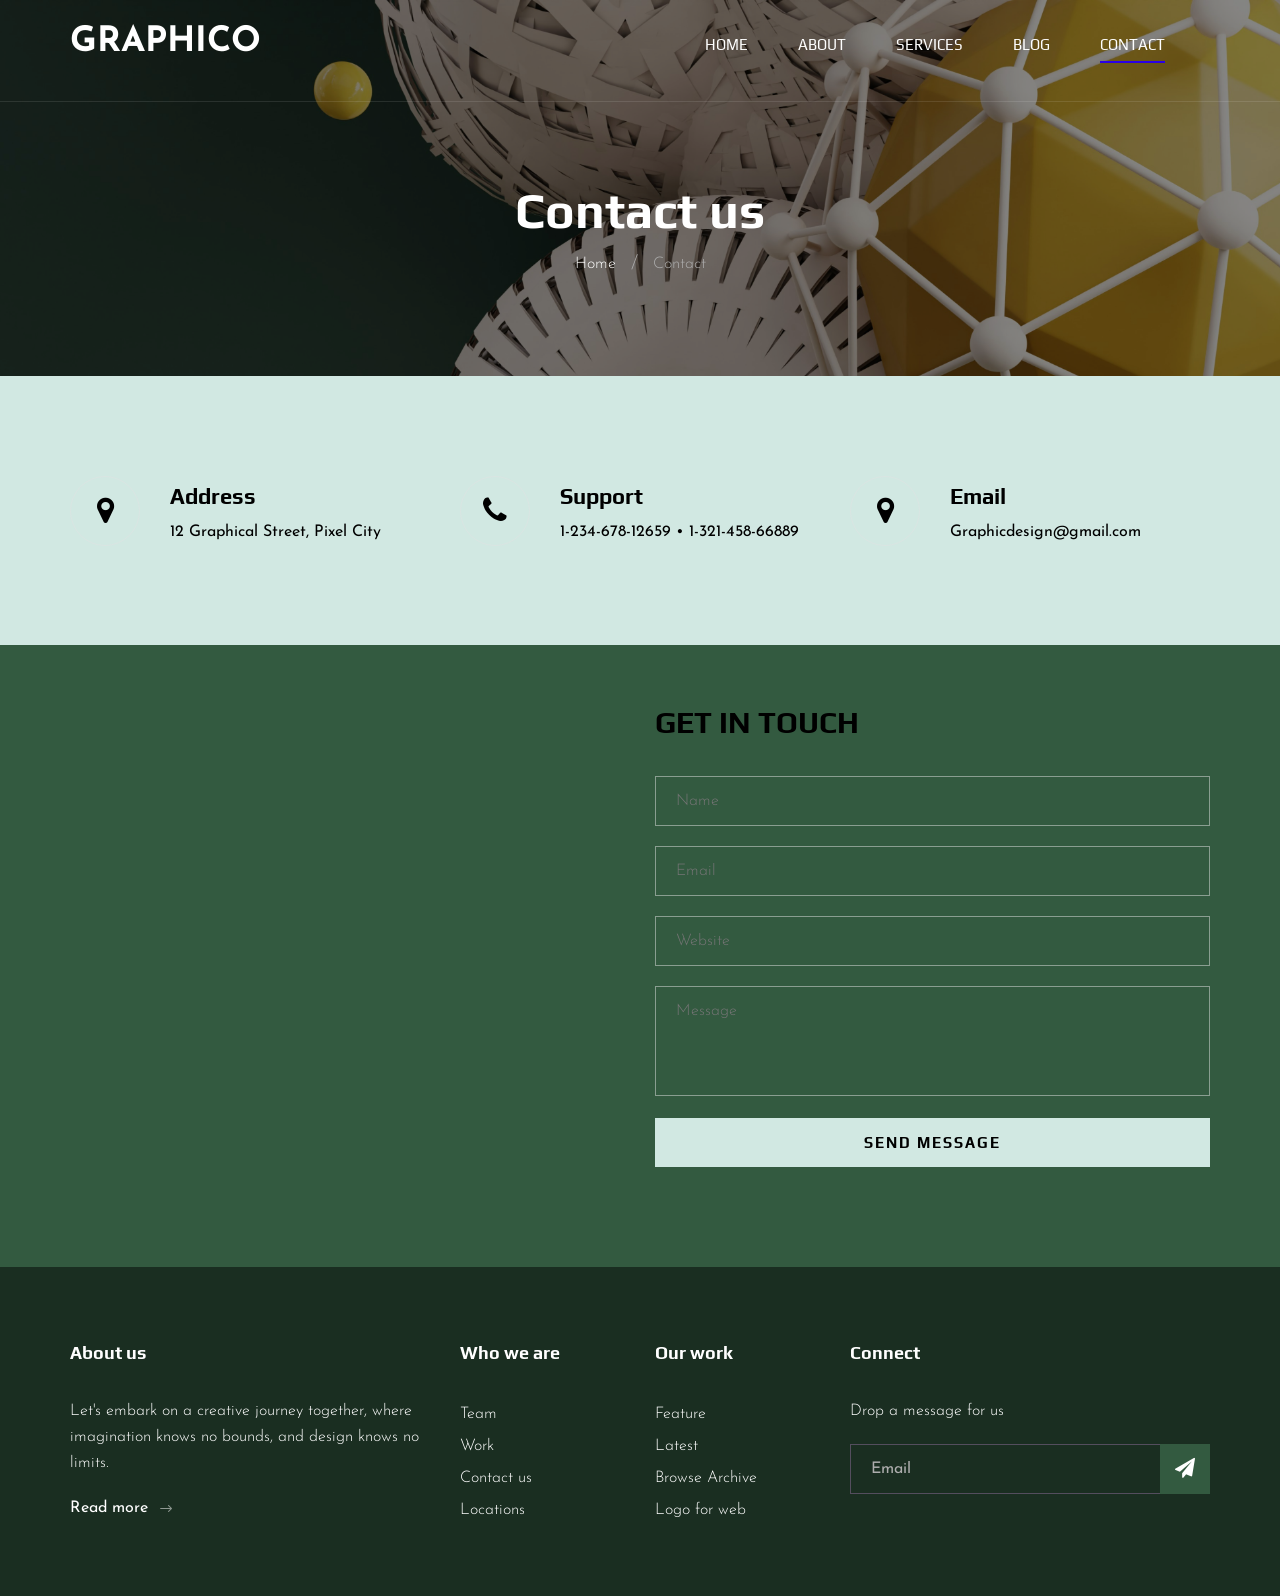
<file: contact.html>
<!DOCTYPE html>
<html lang="zxx">

<head>
    <meta charset="UTF-8">
    <meta name="description" content="Graphic Designing">
    <meta name="keywords" content="Graphic Designing, creative, html">
    <meta name="viewport" content="width=device-width, initial-scale=1.0">
    <meta http-equiv="X-UA-Compatible" content="ie=edge">
    <title>Graphic Designing</title>

    <!-- Google Font -->
    <link href="https://fonts.googleapis.com/css2?family=Play:wght@400;700&display=swap" rel="stylesheet">
    <link href="https://fonts.googleapis.com/css2?family=Josefin+Sans:wght@300;400;500;600;700&display=swap"
        rel="stylesheet">

    <!-- Css Styles -->
    <link rel="stylesheet" href="css/bootstrap.min.css" type="text/css">
    <link rel="stylesheet" href="css/font-awesome.min.css" type="text/css">
    <link rel="stylesheet" href="css/elegant-icons.css" type="text/css">
    <link rel="stylesheet" href="css/owl.carousel.min.css" type="text/css">
    <link rel="stylesheet" href="css/magnific-popup.css" type="text/css">
    <link rel="stylesheet" href="css/slicknav.min.css" type="text/css">
    <link rel="stylesheet" href="css/style.css" type="text/css">
</head>

<body>
    <!-- Page Preloder -->
    <div id="preloder">
        <div class="loader"></div>
    </div>

    <!-- Header Section Begin -->
    <header class="header">
        <div class="container">
            <div class="row">
                <div class="col-lg-2">
                    <div class="header__logo">
                        <a href="./index.html">
                            <p style="font-family:Josefin Sans, sans-serif;
                            font-size: 35px;
                            font-weight: 700;
                            color: #fff;">GRAPHICO</p></a>
                    </div>
                </div>
                <div class="col-lg-10">
                    <div class="header__nav__option">
                        <nav class="header__nav__menu mobile-menu">
                            <ul>
                                <li><a href="./index.html">Home</a></li>
                                <li><a href="./about.html">About</a></li>
                                <li><a href="./services.html">Services</a></li>
                                <li><a href="./blog.html">Blog</a></li>
                                <li class="active"><a href="./contact.html">Contact</a></li>
                            </ul>
                        </nav>
                    </div>
                </div>
            </div>
            <div id="mobile-menu-wrap"></div>
        </div>
    </header>
    <!-- Header End -->

    <!-- Breadcrumb Begin -->
    <div class="breadcrumb-option spad set-bg" data-setbg="img/hero/bg9.png">
        <div class="container">
            <div class="row">
                <div class="col-lg-12 text-center">
                    <div class="breadcrumb__text">
                        <h2>Contact us</h2>
                        <div class="breadcrumb__links">
                            <a href="#">Home</a>
                            <span>Contact</span>
                        </div>
                    </div>
                </div>
            </div>
        </div>
    </div>
    <!-- Breadcrumb End -->

    <!-- Contact Widget Section Begin -->
    <section class="contact-widget spad">
        <div class="container">
            <div class="row">
                <div class="col-lg-4 col-md-6 col-md-6 col-md-3">
                    <div class="contact__widget__item">
                        <div class="contact__widget__item__icon">
                            <i class="fa fa-map-marker"></i>
                        </div>
                        <div class="contact__widget__item__text">
                            <h4 style="color: #000;">Address</h4>
                            <p>12 Graphical Street, Pixel City</p>
                        </div>
                    </div>
                </div>
                <div class="col-lg-4 col-md-6 col-md-6 col-md-3">
                    <div class="contact__widget__item">
                        <div class="contact__widget__item__icon">
                            <i class="fa fa-phone"></i>
                        </div>
                        <div class="contact__widget__item__text">
                            <h4 style="color: #000;">Support</h4>
                            <p>1-234-678-12659 • 1-321-458-66889</p>
                        </div>
                    </div>
                </div>
                <div class="col-lg-4 col-md-6 col-md-6 col-md-3">
                    <div class="contact__widget__item">
                        <div class="contact__widget__item__icon">
                            <i class="fa fa-map-marker"></i>
                        </div>
                        <div class="contact__widget__item__text">
                            <h4 style="color: #000;">Email</h4>
                            <p>Graphicdesign@gmail.com</p>
                        </div>
                    </div>
                </div>
            </div>
        </div>
    </section>
    <!-- Contact Widget Section End -->

    <!-- Call To Action Section Begin -->
    <section class="contact spad">
        <div class="container">
            <div class="row">
                <div class="col-lg-6 col-md-6">
                    <div class="contact__map">
                        <iframe
                            src="https://www.google.com/maps/embed?pb=!1m18!1m12!1m3!1d387190.2798902705!2d-74.25986790365917!3d40.697670067823786!2m3!1f0!2f0!3f0!3m2!1i1024!2i768!4f13.1!3m3!1m2!1s0x89c24fa5d33f083b%3A0xc80b8f06e177fe62!2sNew%20York%2C%20NY%2C%20USA!5e0!3m2!1sen!2sbd!4v1596152431947!5m2!1sen!2sbd"
                            height="450" style="border:0;"></iframe>
                    </div>
                </div>
                <div class="col-lg-6 col-md-6">
                    <div class="contact__form">
                        <h3 style="color: #000;">Get in touch</h3>
                        <form action="#">
                            <input type="text" placeholder="Name">
                            <input type="text" placeholder="Email">
                            <input type="text" placeholder="Website">
                            <textarea placeholder="Message"></textarea>
                            <button type="submit" class="site-btn" style="color: #000;">Send Message</button>
                        </form>
                    </div>
                </div>
            </div>
        </div>
    </section>
    <!-- Call To Action Section End -->

    <!-- Footer Section Begin -->
    <footer class="footer">
        <div class="container">
            <div class="footer__option">
                <div class="row">
                    <div class="col-lg-4 col-md-6 col-sm-6">
                        <div class="footer__option__item">
                            <h5>About us</h5>
                            <p style="color: #fff;">
                                Let's embark on a creative journey together, where imagination knows no bounds, and design knows no limits.     
                            </p>
                            <a href="#" class="read__more">Read more <span class="arrow_right"></span></a>
                        </div>
                    </div>
                    <div class="col-lg-2 col-md-3 col-sm-3">
                        <div class="footer__option__item">
                            <h5>Who we are</h5>
                            <ul>
                                <li><a href="#">Team</a></li>
                                <li><a href="#">Work</a></li>
                                <li><a href="#">Contact us</a></li>
                                <li><a href="#">Locations</a></li>
                            </ul>
                        </div>
                    </div>
                    <div class="col-lg-2 col-md-3 col-sm-3">
                        <div class="footer__option__item">
                            <h5>Our work</h5>
                            <ul>
                                <li><a href="#">Feature</a></li>
                                <li><a href="#">Latest</a></li>
                                <li><a href="#">Browse Archive</a></li>
                                <li><a href="#">Logo for web</a></li>
                            </ul>
                        </div>
                    </div>
                    <div class="col-lg-4 col-md-12">
                        <div class="footer__option__item">
                            <h5>Connect</h5>
                            <p style="color: #fff;">Drop a message for us</p>
                            <form action="#">
                                <input type="text" placeholder="Email">
                                <button type="submit"><i class="fa fa-send"></i></button>
                            </form>
                        </div>
                    </div>
                </div>
            </div>
        </div>
    </footer>
    <!-- Footer Section End -->

    <!-- Js Plugins -->
    <script src="js/jquery-3.3.1.min.js"></script>
    <script src="js/bootstrap.min.js"></script>
    <script src="js/jquery.magnific-popup.min.js"></script>
    <script src="js/mixitup.min.js"></script>
    <script src="js/masonry.pkgd.min.js"></script>
    <script src="js/jquery.slicknav.js"></script>
    <script src="js/owl.carousel.min.js"></script>
    <script src="js/main.js"></script>
</body>

</html>
</file>
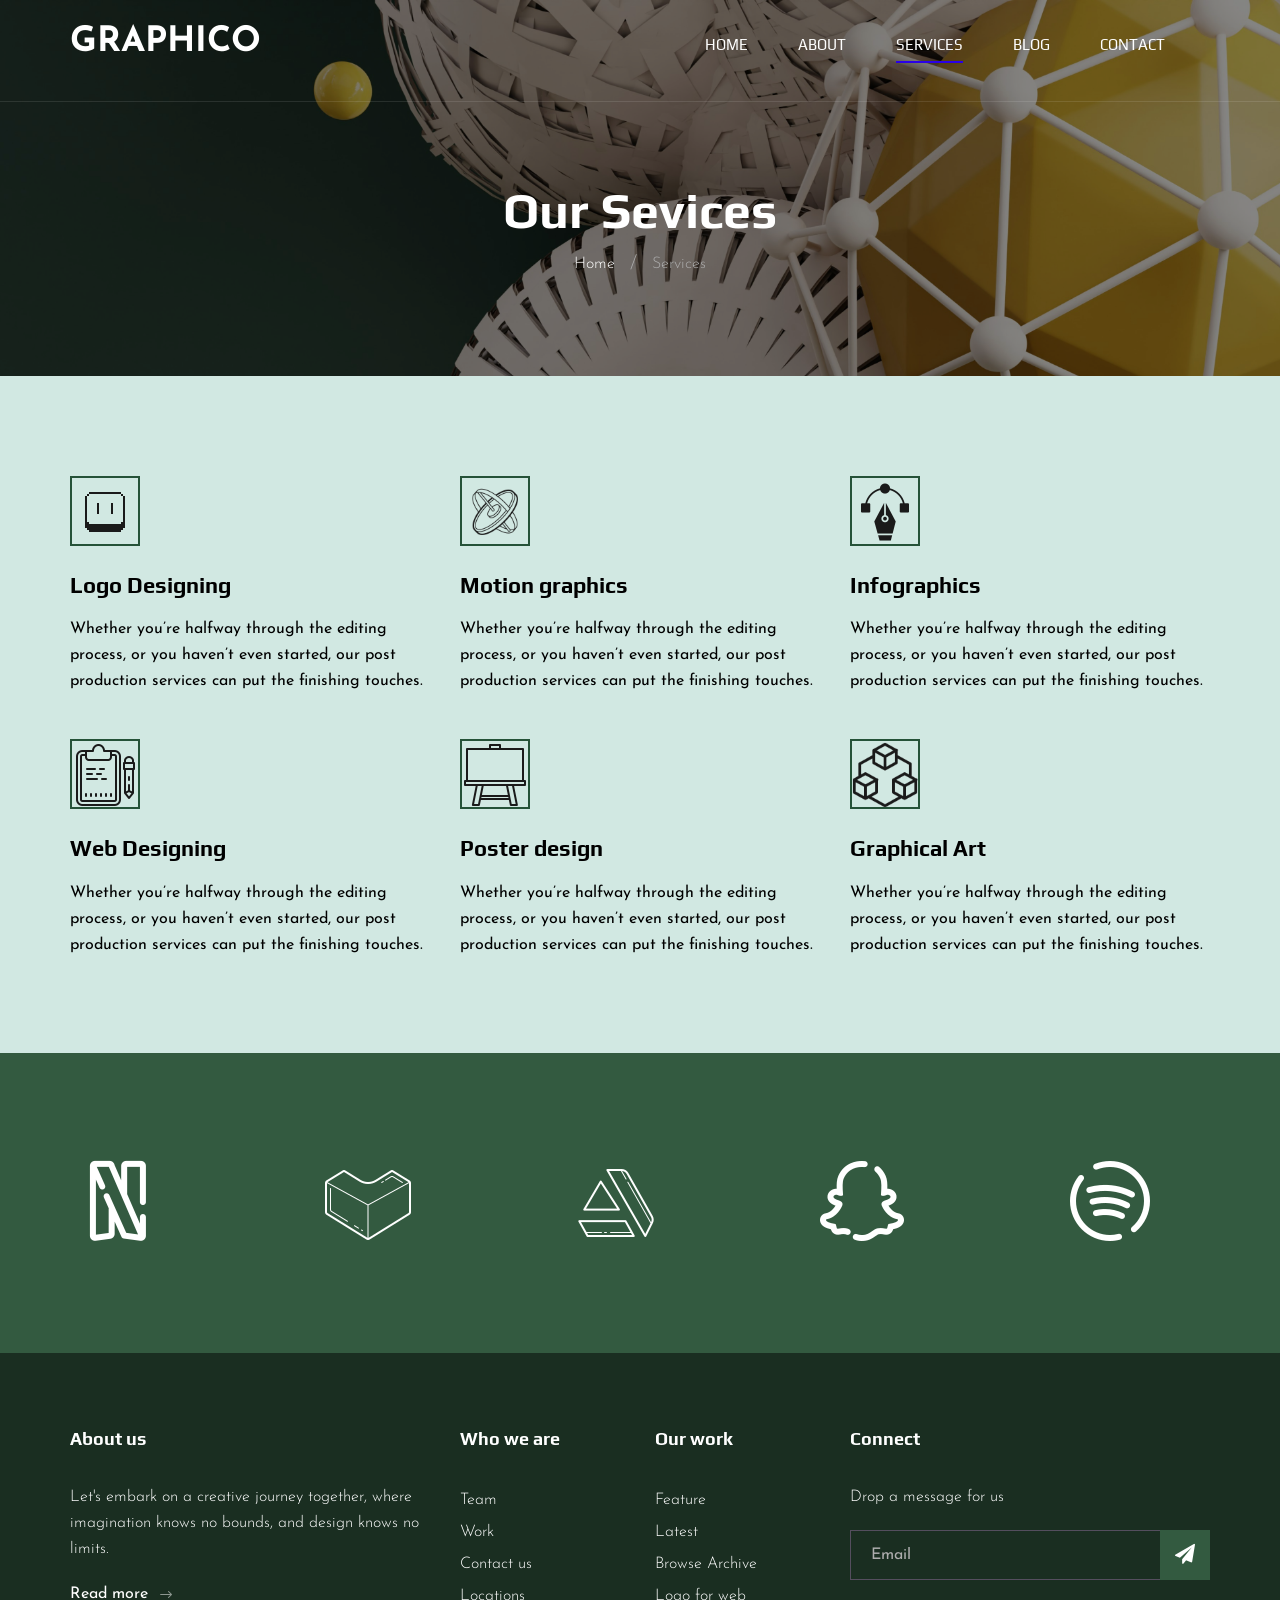
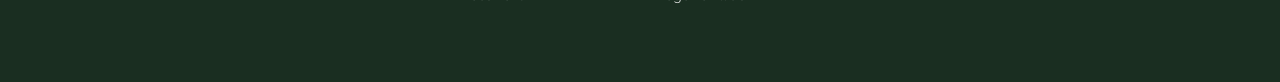
<file: services.html>
<!DOCTYPE html>
<html lang="zxx">

<head>
    <meta charset="UTF-8">
    <meta name="description" content="Videograph Template">
    <meta name="keywords" content="Videograph, unica, creative, html">
    <meta name="viewport" content="width=device-width, initial-scale=1.0">
    <meta http-equiv="X-UA-Compatible" content="ie=edge">
    <title>Graphic Designing</title>

    <!-- Google Font -->
    <link href="https://fonts.googleapis.com/css2?family=Play:wght@400;700&display=swap" rel="stylesheet">
    <link href="https://fonts.googleapis.com/css2?family=Josefin+Sans:wght@300;400;500;600;700&display=swap"
        rel="stylesheet">

    <!-- Css Styles -->
    <link rel="stylesheet" href="css/bootstrap.min.css" type="text/css">
    <link rel="stylesheet" href="css/font-awesome.min.css" type="text/css">
    <link rel="stylesheet" href="css/elegant-icons.css" type="text/css">
    <link rel="stylesheet" href="css/owl.carousel.min.css" type="text/css">
    <link rel="stylesheet" href="css/magnific-popup.css" type="text/css">
    <link rel="stylesheet" href="css/slicknav.min.css" type="text/css">
    <link rel="stylesheet" href="css/style.css" type="text/css">
</head>

<body>
    <!-- Page Preloder -->
    <div id="preloder">
        <div class="loader"></div>
    </div>

    <!-- Header Section Begin -->
    <header class="header">
        <div class="container">
            <div class="row">
                <div class="col-lg-2">
                    <div class="header__logo">
                        <a href="./index.html">
                            <p style="font-family:Josefin Sans, sans-serif;
                            font-size: 35px;
                            font-weight: 700;
                            color: #fff;">GRAPHICO</p></a>
                    </div>
                </div>
                <div class="col-lg-10">
                    <div class="header__nav__option">
                        <nav class="header__nav__menu mobile-menu">
                            <ul>
                                <li><a href="./index.html">Home</a></li>
                                <li><a href="./about.html">About</a></li>
                                <li class="active"><a href="./services.html">Services</a></li>
                                <li><a href="./blog.html">Blog</a></li>
                                <li><a href="./contact.html">Contact</a></li>
                            </ul>
                        </nav>
                    </div>
                </div>
            </div>
            <div id="mobile-menu-wrap"></div>
        </div>
    </header>
    <!-- Header End -->

    <!-- Breadcrumb Begin -->
    <div class="breadcrumb-option spad set-bg" data-setbg="img/hero/bg9.png">
        <div class="container">
            <div class="row">
                <div class="col-lg-12 text-center">
                    <div class="breadcrumb__text">
                        <h2>Our Sevices</h2>
                        <div class="breadcrumb__links">
                            <a href="#">Home</a>
                            <span>Services</span>
                        </div>
                    </div>
                </div>
            </div>
        </div>
    </div>
    <!-- Breadcrumb End -->

    <!-- Services Section Begin -->
    <section class="services-page spad">
        <div class="container">
            <div class="row">
                <div class="col-lg-4 col-md-6 col-sm-6">
                    <div class="services__item">
                        <div class="services__item__icon">
                            <img src="img/icons/si-1.png" alt="">
                        </div>
                        <h4>Logo Designing</h4>
                        <p>Whether you’re halfway through the editing process, or you haven’t even started, our post
                            production services can put the finishing touches.</p>
                    </div>
                </div>
                <div class="col-lg-4 col-md-6 col-sm-6">
                    <div class="services__item">
                        <div class="services__item__icon">
                            <img src="img/icons/si-2.png" alt="">
                        </div>
                        <h4>Motion graphics</h4>
                        <p>Whether you’re halfway through the editing process, or you haven’t even started, our post
                            production services can put the finishing touches.</p>
                    </div>
                </div>
                <div class="col-lg-4 col-md-6 col-sm-6">
                    <div class="services__item">
                        <div class="services__item__icon">
                            <img src="img/icons/si-3.png" alt="">
                        </div>
                        <h4>Infographics</h4>
                        <p>Whether you’re halfway through the editing process, or you haven’t even started, our post
                            production services can put the finishing touches.</p>
                    </div>
                </div>
                <div class="col-lg-4 col-md-6 col-sm-6">
                    <div class="services__item">
                        <div class="services__item__icon">
                            <img src="img/icons/si-6.png" alt="">
                        </div>
                        <h4>Web Designing</h4>
                        <p>Whether you’re halfway through the editing process, or you haven’t even started, our post
                            production services can put the finishing touches.</p>
                    </div>
                </div>
                <div class="col-lg-4 col-md-6 col-sm-6">
                    <div class="services__item">
                        <div class="services__item__icon">
                            <img src="img/icons/si-5.png" alt="">
                        </div>
                        <h4>Poster design</h4>
                        <p>Whether you’re halfway through the editing process, or you haven’t even started, our post
                            production services can put the finishing touches.</p>
                    </div>
                </div>
                <div class="col-lg-4 col-md-6 col-sm-6">
                    <div class="services__item">
                        <div class="services__item__icon">
                            <img src="img/icons/si-4.png" alt="">
                        </div>
                        <h4>Graphical Art</h4>
                        <p>Whether you’re halfway through the editing process, or you haven’t even started, our post
                            production services can put the finishing touches.</p>
                    </div>
                </div>
            </div>
        </div>
    </section>
    <!-- Services Section End -->

    <!-- Call To Action Section Begin -->
    <!-- <section class="callto sp__callto">
        <div class="container">
            <div class="callto__services spad set-bg" data-setbg="img/calltos-bg.jpg">
                <div class="row d-flex justify-content-center">
                    <div class="col-lg-10 text-center">
                        <div class="callto__text">
                            <h2>CREATE AWESOME DESIGNS WITH THE OUR DESIGNERS</h2>
                            <p>We combine all the ideas you need to easily create professional designs and
                                projects</p>
                            <a href="#">Start the work</a>
                        </div>
                    </div>
                </div>
            </div>
        </div>
    </section> -->
    <!-- Call To Action Section End -->

    <!-- Logo Begin -->
    <div class="logo spad">
        <div class="container">
            <div class="logo__carousel owl-carousel">
                <a href="#" class="logo__item"><img src="img/logo/logo-1.png" alt=""></a>
                <a href="#" class="logo__item"><img src="img/logo/logo-2.png" alt=""></a>
                <a href="#" class="logo__item"><img src="img/logo/logo-3.png" alt=""></a>
                <a href="#" class="logo__item"><img src="img/logo/logo-4.png" alt=""></a>
                <a href="#" class="logo__item"><img src="img/logo/logo-5.png" alt=""></a>
                <a href="#" class="logo__item"><img src="img/logo/logo-6.png" alt=""></a>
            </div>
        </div>
    </div>
    <!-- Logo End -->

    <!-- Footer Section Begin -->
    <footer class="footer">
        <div class="container">
            <div class="footer__option">
                <div class="row">
                    <div class="col-lg-4 col-md-6 col-sm-6">
                        <div class="footer__option__item">
                            <h5 >About us</h5>
                            <p style="color: #fff;">
                                Let's embark on a creative journey together, where imagination knows no bounds, and design knows no limits.     
                            </p>
                            <a href="#" class="read__more">Read more <span class="arrow_right"></span></a>
                        </div>
                    </div>
                    <div class="col-lg-2 col-md-3 col-sm-3">
                        <div class="footer__option__item">
                            <h5>Who we are</h5>
                            <ul>
                                <li><a href="#">Team</a></li>
                                <li><a href="#">Work</a></li>
                                <li><a href="#">Contact us</a></li>
                                <li><a href="#">Locations</a></li>
                            </ul>
                        </div>
                    </div>
                    <div class="col-lg-2 col-md-3 col-sm-3">
                        <div class="footer__option__item">
                            <h5>Our work</h5>
                            <ul>
                                <li><a href="#">Feature</a></li>
                                <li><a href="#">Latest</a></li>
                                <li><a href="#">Browse Archive</a></li>
                                <li><a href="#">Logo for web</a></li>
                            </ul>
                        </div>
                    </div>
                    <div class="col-lg-4 col-md-12">
                        <div class="footer__option__item">
                            <h5>Connect</h5>
                            <p style="color: #fff;">Drop a message for us</p>
                            <form action="#">
                                <input type="text" placeholder="Email">
                                <button type="submit"><i class="fa fa-send"></i></button>
                            </form>
                        </div>
                    </div>
                </div>
            </div>
        </div>
    </footer>
    <!-- Footer Section End -->

    <!-- Js Plugins -->
    <script src="js/jquery-3.3.1.min.js"></script>
    <script src="js/bootstrap.min.js"></script>
    <script src="js/jquery.magnific-popup.min.js"></script>
    <script src="js/mixitup.min.js"></script>
    <script src="js/masonry.pkgd.min.js"></script>
    <script src="js/jquery.slicknav.js"></script>
    <script src="js/owl.carousel.min.js"></script>
    <script src="js/main.js"></script>
</body>

</html>
</file>
<file: css/elegant-icons.css>
@font-face {
	font-family: 'ElegantIcons';
	src:url('../fonts/ElegantIcons.eot');
	src:url('../fonts/ElegantIcons.eot?#iefix') format('embedded-opentype'),
		url('../fonts/ElegantIcons.woff') format('woff'),
		url('../fonts/ElegantIcons.ttf') format('truetype'),
		url('../fonts/ElegantIcons.svg#ElegantIcons') format('svg');
	font-weight: normal;
	font-style: normal;
}

/* Use the following CSS code if you want to use data attributes for inserting your icons */
[data-icon]:before {
	font-family: 'ElegantIcons';
	content: attr(data-icon);
	speak: none;
	font-weight: normal;
	font-variant: normal;
	text-transform: none;
	line-height: 1;
	-webkit-font-smoothing: antialiased;
	-moz-osx-font-smoothing: grayscale;
}

/* Use the following CSS code if you want to have a class per icon */
/*
Instead of a list of all class selectors,
you can use the generic selector below, but it's slower:
[class*="your-class-prefix"] {
*/
.arrow_up, .arrow_down, .arrow_left, .arrow_right, .arrow_left-up, .arrow_right-up, .arrow_right-down, .arrow_left-down, .arrow-up-down, .arrow_up-down_alt, .arrow_left-right_alt, .arrow_left-right, .arrow_expand_alt2, .arrow_expand_alt, .arrow_condense, .arrow_expand, .arrow_move, .arrow_carrot-up, .arrow_carrot-down, .arrow_carrot-left, .arrow_carrot-right, .arrow_carrot-2up, .arrow_carrot-2down, .arrow_carrot-2left, .arrow_carrot-2right, .arrow_carrot-up_alt2, .arrow_carrot-down_alt2, .arrow_carrot-left_alt2, .arrow_carrot-right_alt2, .arrow_carrot-2up_alt2, .arrow_carrot-2down_alt2, .arrow_carrot-2left_alt2, .arrow_carrot-2right_alt2, .arrow_triangle-up, .arrow_triangle-down, .arrow_triangle-left, .arrow_triangle-right, .arrow_triangle-up_alt2, .arrow_triangle-down_alt2, .arrow_triangle-left_alt2, .arrow_triangle-right_alt2, .arrow_back, .icon_minus-06, .icon_plus, .icon_close, .icon_check, .icon_minus_alt2, .icon_plus_alt2, .icon_close_alt2, .icon_check_alt2, .icon_zoom-out_alt, .icon_zoom-in_alt, .icon_search, .icon_box-empty, .icon_box-selected, .icon_minus-box, .icon_plus-box, .icon_box-checked, .icon_circle-empty, .icon_circle-slelected, .icon_stop_alt2, .icon_stop, .icon_pause_alt2, .icon_pause, .icon_menu, .icon_menu-square_alt2, .icon_menu-circle_alt2, .icon_ul, .icon_ol, .icon_adjust-horiz, .icon_adjust-vert, .icon_document_alt, .icon_documents_alt, .icon_pencil, .icon_pencil-edit_alt, .icon_pencil-edit, .icon_folder-alt, .icon_folder-open_alt, .icon_folder-add_alt, .icon_info_alt, .icon_error-oct_alt, .icon_error-circle_alt, .icon_error-triangle_alt, .icon_question_alt2, .icon_question, .icon_comment_alt, .icon_chat_alt, .icon_vol-mute_alt, .icon_volume-low_alt, .icon_volume-high_alt, .icon_quotations, .icon_quotations_alt2, .icon_clock_alt, .icon_lock_alt, .icon_lock-open_alt, .icon_key_alt, .icon_cloud_alt, .icon_cloud-upload_alt, .icon_cloud-download_alt, .icon_image, .icon_images, .icon_lightbulb_alt, .icon_gift_alt, .icon_house_alt, .icon_genius, .icon_mobile, .icon_tablet, .icon_laptop, .icon_desktop, .icon_camera_alt, .icon_mail_alt, .icon_cone_alt, .icon_ribbon_alt, .icon_bag_alt, .icon_creditcard, .icon_cart_alt, .icon_paperclip, .icon_tag_alt, .icon_tags_alt, .icon_trash_alt, .icon_cursor_alt, .icon_mic_alt, .icon_compass_alt, .icon_pin_alt, .icon_pushpin_alt, .icon_map_alt, .icon_drawer_alt, .icon_toolbox_alt, .icon_book_alt, .icon_calendar, .icon_film, .icon_table, .icon_contacts_alt, .icon_headphones, .icon_lifesaver, .icon_piechart, .icon_refresh, .icon_link_alt, .icon_link, .icon_loading, .icon_blocked, .icon_archive_alt, .icon_heart_alt, .icon_star_alt, .icon_star-half_alt, .icon_star, .icon_star-half, .icon_tools, .icon_tool, .icon_cog, .icon_cogs, .arrow_up_alt, .arrow_down_alt, .arrow_left_alt, .arrow_right_alt, .arrow_left-up_alt, .arrow_right-up_alt, .arrow_right-down_alt, .arrow_left-down_alt, .arrow_condense_alt, .arrow_expand_alt3, .arrow_carrot_up_alt, .arrow_carrot-down_alt, .arrow_carrot-left_alt, .arrow_carrot-right_alt, .arrow_carrot-2up_alt, .arrow_carrot-2dwnn_alt, .arrow_carrot-2left_alt, .arrow_carrot-2right_alt, .arrow_triangle-up_alt, .arrow_triangle-down_alt, .arrow_triangle-left_alt, .arrow_triangle-right_alt, .icon_minus_alt, .icon_plus_alt, .icon_close_alt, .icon_check_alt, .icon_zoom-out, .icon_zoom-in, .icon_stop_alt, .icon_menu-square_alt, .icon_menu-circle_alt, .icon_document, .icon_documents, .icon_pencil_alt, .icon_folder, .icon_folder-open, .icon_folder-add, .icon_folder_upload, .icon_folder_download, .icon_info, .icon_error-circle, .icon_error-oct, .icon_error-triangle, .icon_question_alt, .icon_comment, .icon_chat, .icon_vol-mute, .icon_volume-low, .icon_volume-high, .icon_quotations_alt, .icon_clock, .icon_lock, .icon_lock-open, .icon_key, .icon_cloud, .icon_cloud-upload, .icon_cloud-download, .icon_lightbulb, .icon_gift, .icon_house, .icon_camera, .icon_mail, .icon_cone, .icon_ribbon, .icon_bag, .icon_cart, .icon_tag, .icon_tags, .icon_trash, .icon_cursor, .icon_mic, .icon_compass, .icon_pin, .icon_pushpin, .icon_map, .icon_drawer, .icon_toolbox, .icon_book, .icon_contacts, .icon_archive, .icon_heart, .icon_profile, .icon_group, .icon_grid-2x2, .icon_grid-3x3, .icon_music, .icon_pause_alt, .icon_phone, .icon_upload, .icon_download, .social_facebook, .social_twitter, .social_pinterest, .social_googleplus, .social_tumblr, .social_tumbleupon, .social_wordpress, .social_instagram, .social_dribbble, .social_vimeo, .social_linkedin, .social_rss, .social_deviantart, .social_share, .social_myspace, .social_skype, .social_youtube, .social_picassa, .social_googledrive, .social_flickr, .social_blogger, .social_spotify, .social_delicious, .social_facebook_circle, .social_twitter_circle, .social_pinterest_circle, .social_googleplus_circle, .social_tumblr_circle, .social_stumbleupon_circle, .social_wordpress_circle, .social_instagram_circle, .social_dribbble_circle, .social_vimeo_circle, .social_linkedin_circle, .social_rss_circle, .social_deviantart_circle, .social_share_circle, .social_myspace_circle, .social_skype_circle, .social_youtube_circle, .social_picassa_circle, .social_googledrive_alt2, .social_flickr_circle, .social_blogger_circle, .social_spotify_circle, .social_delicious_circle, .social_facebook_square, .social_twitter_square, .social_pinterest_square, .social_googleplus_square, .social_tumblr_square, .social_stumbleupon_square, .social_wordpress_square, .social_instagram_square, .social_dribbble_square, .social_vimeo_square, .social_linkedin_square, .social_rss_square, .social_deviantart_square, .social_share_square, .social_myspace_square, .social_skype_square, .social_youtube_square, .social_picassa_square, .social_googledrive_square, .social_flickr_square, .social_blogger_square, .social_spotify_square, .social_delicious_square, .icon_printer, .icon_calulator, .icon_building, .icon_floppy, .icon_drive, .icon_search-2, .icon_id, .icon_id-2, .icon_puzzle, .icon_like, .icon_dislike, .icon_mug, .icon_currency, .icon_wallet, .icon_pens, .icon_easel, .icon_flowchart, .icon_datareport, .icon_briefcase, .icon_shield, .icon_percent, .icon_globe, .icon_globe-2, .icon_target, .icon_hourglass, .icon_balance, .icon_rook, .icon_printer-alt, .icon_calculator_alt, .icon_building_alt, .icon_floppy_alt, .icon_drive_alt, .icon_search_alt, .icon_id_alt, .icon_id-2_alt, .icon_puzzle_alt, .icon_like_alt, .icon_dislike_alt, .icon_mug_alt, .icon_currency_alt, .icon_wallet_alt, .icon_pens_alt, .icon_easel_alt, .icon_flowchart_alt, .icon_datareport_alt, .icon_briefcase_alt, .icon_shield_alt, .icon_percent_alt, .icon_globe_alt, .icon_clipboard {
	font-family: 'ElegantIcons';
	speak: none;
	font-style: normal;
	font-weight: normal;
	font-variant: normal;
	text-transform: none;
	line-height: 1;
	-webkit-font-smoothing: antialiased;
}
.arrow_up:before {
	content: "\21";
}
.arrow_down:before {
	content: "\22";
}
.arrow_left:before {
	content: "\23";
}
.arrow_right:before {
	content: "\24";
}
.arrow_left-up:before {
	content: "\25";
}
.arrow_right-up:before {
	content: "\26";
}
.arrow_right-down:before {
	content: "\27";
}
.arrow_left-down:before {
	content: "\28";
}
.arrow-up-down:before {
	content: "\29";
}
.arrow_up-down_alt:before {
	content: "\2a";
}
.arrow_left-right_alt:before {
	content: "\2b";
}
.arrow_left-right:before {
	content: "\2c";
}
.arrow_expand_alt2:before {
	content: "\2d";
}
.arrow_expand_alt:before {
	content: "\2e";
}
.arrow_condense:before {
	content: "\2f";
}
.arrow_expand:before {
	content: "\30";
}
.arrow_move:before {
	content: "\31";
}
.arrow_carrot-up:before {
	content: "\32";
}
.arrow_carrot-down:before {
	content: "\33";
}
.arrow_carrot-left:before {
	content: "\34";
}
.arrow_carrot-right:before {
	content: "\35";
}
.arrow_carrot-2up:before {
	content: "\36";
}
.arrow_carrot-2down:before {
	content: "\37";
}
.arrow_carrot-2left:before {
	content: "\38";
}
.arrow_carrot-2right:before {
	content: "\39";
}
.arrow_carrot-up_alt2:before {
	content: "\3a";
}
.arrow_carrot-down_alt2:before {
	content: "\3b";
}
.arrow_carrot-left_alt2:before {
	content: "\3c";
}
.arrow_carrot-right_alt2:before {
	content: "\3d";
}
.arrow_carrot-2up_alt2:before {
	content: "\3e";
}
.arrow_carrot-2down_alt2:before {
	content: "\3f";
}
.arrow_carrot-2left_alt2:before {
	content: "\40";
}
.arrow_carrot-2right_alt2:before {
	content: "\41";
}
.arrow_triangle-up:before {
	content: "\42";
}
.arrow_triangle-down:before {
	content: "\43";
}
.arrow_triangle-left:before {
	content: "\44";
}
.arrow_triangle-right:before {
	content: "\45";
}
.arrow_triangle-up_alt2:before {
	content: "\46";
}
.arrow_triangle-down_alt2:before {
	content: "\47";
}
.arrow_triangle-left_alt2:before {
	content: "\48";
}
.arrow_triangle-right_alt2:before {
	content: "\49";
}
.arrow_back:before {
	content: "\4a";
}
.icon_minus-06:before {
	content: "\4b";
}
.icon_plus:before {
	content: "\4c";
}
.icon_close:before {
	content: "\4d";
}
.icon_check:before {
	content: "\4e";
}
.icon_minus_alt2:before {
	content: "\4f";
}
.icon_plus_alt2:before {
	content: "\50";
}
.icon_close_alt2:before {
	content: "\51";
}
.icon_check_alt2:before {
	content: "\52";
}
.icon_zoom-out_alt:before {
	content: "\53";
}
.icon_zoom-in_alt:before {
	content: "\54";
}
.icon_search:before {
	content: "\55";
}
.icon_box-empty:before {
	content: "\56";
}
.icon_box-selected:before {
	content: "\57";
}
.icon_minus-box:before {
	content: "\58";
}
.icon_plus-box:before {
	content: "\59";
}
.icon_box-checked:before {
	content: "\5a";
}
.icon_circle-empty:before {
	content: "\5b";
}
.icon_circle-slelected:before {
	content: "\5c";
}
.icon_stop_alt2:before {
	content: "\5d";
}
.icon_stop:before {
	content: "\5e";
}
.icon_pause_alt2:before {
	content: "\5f";
}
.icon_pause:before {
	content: "\60";
}
.icon_menu:before {
	content: "\61";
}
.icon_menu-square_alt2:before {
	content: "\62";
}
.icon_menu-circle_alt2:before {
	content: "\63";
}
.icon_ul:before {
	content: "\64";
}
.icon_ol:before {
	content: "\65";
}
.icon_adjust-horiz:before {
	content: "\66";
}
.icon_adjust-vert:before {
	content: "\67";
}
.icon_document_alt:before {
	content: "\68";
}
.icon_documents_alt:before {
	content: "\69";
}
.icon_pencil:before {
	content: "\6a";
}
.icon_pencil-edit_alt:before {
	content: "\6b";
}
.icon_pencil-edit:before {
	content: "\6c";
}
.icon_folder-alt:before {
	content: "\6d";
}
.icon_folder-open_alt:before {
	content: "\6e";
}
.icon_folder-add_alt:before {
	content: "\6f";
}
.icon_info_alt:before {
	content: "\70";
}
.icon_error-oct_alt:before {
	content: "\71";
}
.icon_error-circle_alt:before {
	content: "\72";
}
.icon_error-triangle_alt:before {
	content: "\73";
}
.icon_question_alt2:before {
	content: "\74";
}
.icon_question:before {
	content: "\75";
}
.icon_comment_alt:before {
	content: "\76";
}
.icon_chat_alt:before {
	content: "\77";
}
.icon_vol-mute_alt:before {
	content: "\78";
}
.icon_volume-low_alt:before {
	content: "\79";
}
.icon_volume-high_alt:before {
	content: "\7a";
}
.icon_quotations:before {
	content: "\7b";
}
.icon_quotations_alt2:before {
	content: "\7c";
}
.icon_clock_alt:before {
	content: "\7d";
}
.icon_lock_alt:before {
	content: "\7e";
}
.icon_lock-open_alt:before {
	content: "\e000";
}
.icon_key_alt:before {
	content: "\e001";
}
.icon_cloud_alt:before {
	content: "\e002";
}
.icon_cloud-upload_alt:before {
	content: "\e003";
}
.icon_cloud-download_alt:before {
	content: "\e004";
}
.icon_image:before {
	content: "\e005";
}
.icon_images:before {
	content: "\e006";
}
.icon_lightbulb_alt:before {
	content: "\e007";
}
.icon_gift_alt:before {
	content: "\e008";
}
.icon_house_alt:before {
	content: "\e009";
}
.icon_genius:before {
	content: "\e00a";
}
.icon_mobile:before {
	content: "\e00b";
}
.icon_tablet:before {
	content: "\e00c";
}
.icon_laptop:before {
	content: "\e00d";
}
.icon_desktop:before {
	content: "\e00e";
}
.icon_camera_alt:before {
	content: "\e00f";
}
.icon_mail_alt:before {
	content: "\e010";
}
.icon_cone_alt:before {
	content: "\e011";
}
.icon_ribbon_alt:before {
	content: "\e012";
}
.icon_bag_alt:before {
	content: "\e013";
}
.icon_creditcard:before {
	content: "\e014";
}
.icon_cart_alt:before {
	content: "\e015";
}
.icon_paperclip:before {
	content: "\e016";
}
.icon_tag_alt:before {
	content: "\e017";
}
.icon_tags_alt:before {
	content: "\e018";
}
.icon_trash_alt:before {
	content: "\e019";
}
.icon_cursor_alt:before {
	content: "\e01a";
}
.icon_mic_alt:before {
	content: "\e01b";
}
.icon_compass_alt:before {
	content: "\e01c";
}
.icon_pin_alt:before {
	content: "\e01d";
}
.icon_pushpin_alt:before {
	content: "\e01e";
}
.icon_map_alt:before {
	content: "\e01f";
}
.icon_drawer_alt:before {
	content: "\e020";
}
.icon_toolbox_alt:before {
	content: "\e021";
}
.icon_book_alt:before {
	content: "\e022";
}
.icon_calendar:before {
	content: "\e023";
}
.icon_film:before {
	content: "\e024";
}
.icon_table:before {
	content: "\e025";
}
.icon_contacts_alt:before {
	content: "\e026";
}
.icon_headphones:before {
	content: "\e027";
}
.icon_lifesaver:before {
	content: "\e028";
}
.icon_piechart:before {
	content: "\e029";
}
.icon_refresh:before {
	content: "\e02a";
}
.icon_link_alt:before {
	content: "\e02b";
}
.icon_link:before {
	content: "\e02c";
}
.icon_loading:before {
	content: "\e02d";
}
.icon_blocked:before {
	content: "\e02e";
}
.icon_archive_alt:before {
	content: "\e02f";
}
.icon_heart_alt:before {
	content: "\e030";
}
.icon_star_alt:before {
	content: "\e031";
}
.icon_star-half_alt:before {
	content: "\e032";
}
.icon_star:before {
	content: "\e033";
}
.icon_star-half:before {
	content: "\e034";
}
.icon_tools:before {
	content: "\e035";
}
.icon_tool:before {
	content: "\e036";
}
.icon_cog:before {
	content: "\e037";
}
.icon_cogs:before {
	content: "\e038";
}
.arrow_up_alt:before {
	content: "\e039";
}
.arrow_down_alt:before {
	content: "\e03a";
}
.arrow_left_alt:before {
	content: "\e03b";
}
.arrow_right_alt:before {
	content: "\e03c";
}
.arrow_left-up_alt:before {
	content: "\e03d";
}
.arrow_right-up_alt:before {
	content: "\e03e";
}
.arrow_right-down_alt:before {
	content: "\e03f";
}
.arrow_left-down_alt:before {
	content: "\e040";
}
.arrow_condense_alt:before {
	content: "\e041";
}
.arrow_expand_alt3:before {
	content: "\e042";
}
.arrow_carrot_up_alt:before {
	content: "\e043";
}
.arrow_carrot-down_alt:before {
	content: "\e044";
}
.arrow_carrot-left_alt:before {
	content: "\e045";
}
.arrow_carrot-right_alt:before {
	content: "\e046";
}
.arrow_carrot-2up_alt:before {
	content: "\e047";
}
.arrow_carrot-2dwnn_alt:before {
	content: "\e048";
}
.arrow_carrot-2left_alt:before {
	content: "\e049";
}
.arrow_carrot-2right_alt:before {
	content: "\e04a";
}
.arrow_triangle-up_alt:before {
	content: "\e04b";
}
.arrow_triangle-down_alt:before {
	content: "\e04c";
}
.arrow_triangle-left_alt:before {
	content: "\e04d";
}
.arrow_triangle-right_alt:before {
	content: "\e04e";
}
.icon_minus_alt:before {
	content: "\e04f";
}
.icon_plus_alt:before {
	content: "\e050";
}
.icon_close_alt:before {
	content: "\e051";
}
.icon_check_alt:before {
	content: "\e052";
}
.icon_zoom-out:before {
	content: "\e053";
}
.icon_zoom-in:before {
	content: "\e054";
}
.icon_stop_alt:before {
	content: "\e055";
}
.icon_menu-square_alt:before {
	content: "\e056";
}
.icon_menu-circle_alt:before {
	content: "\e057";
}
.icon_document:before {
	content: "\e058";
}
.icon_documents:before {
	content: "\e059";
}
.icon_pencil_alt:before {
	content: "\e05a";
}
.icon_folder:before {
	content: "\e05b";
}
.icon_folder-open:before {
	content: "\e05c";
}
.icon_folder-add:before {
	content: "\e05d";
}
.icon_folder_upload:before {
	content: "\e05e";
}
.icon_folder_download:before {
	content: "\e05f";
}
.icon_info:before {
	content: "\e060";
}
.icon_error-circle:before {
	content: "\e061";
}
.icon_error-oct:before {
	content: "\e062";
}
.icon_error-triangle:before {
	content: "\e063";
}
.icon_question_alt:before {
	content: "\e064";
}
.icon_comment:before {
	content: "\e065";
}
.icon_chat:before {
	content: "\e066";
}
.icon_vol-mute:before {
	content: "\e067";
}
.icon_volume-low:before {
	content: "\e068";
}
.icon_volume-high:before {
	content: "\e069";
}
.icon_quotations_alt:before {
	content: "\e06a";
}
.icon_clock:before {
	content: "\e06b";
}
.icon_lock:before {
	content: "\e06c";
}
.icon_lock-open:before {
	content: "\e06d";
}
.icon_key:before {
	content: "\e06e";
}
.icon_cloud:before {
	content: "\e06f";
}
.icon_cloud-upload:before {
	content: "\e070";
}
.icon_cloud-download:before {
	content: "\e071";
}
.icon_lightbulb:before {
	content: "\e072";
}
.icon_gift:before {
	content: "\e073";
}
.icon_house:before {
	content: "\e074";
}
.icon_camera:before {
	content: "\e075";
}
.icon_mail:before {
	content: "\e076";
}
.icon_cone:before {
	content: "\e077";
}
.icon_ribbon:before {
	content: "\e078";
}
.icon_bag:before {
	content: "\e079";
}
.icon_cart:before {
	content: "\e07a";
}
.icon_tag:before {
	content: "\e07b";
}
.icon_tags:before {
	content: "\e07c";
}
.icon_trash:before {
	content: "\e07d";
}
.icon_cursor:before {
	content: "\e07e";
}
.icon_mic:before {
	content: "\e07f";
}
.icon_compass:before {
	content: "\e080";
}
.icon_pin:before {
	content: "\e081";
}
.icon_pushpin:before {
	content: "\e082";
}
.icon_map:before {
	content: "\e083";
}
.icon_drawer:before {
	content: "\e084";
}
.icon_toolbox:before {
	content: "\e085";
}
.icon_book:before {
	content: "\e086";
}
.icon_contacts:before {
	content: "\e087";
}
.icon_archive:before {
	content: "\e088";
}
.icon_heart:before {
	content: "\e089";
}
.icon_profile:before {
	content: "\e08a";
}
.icon_group:before {
	content: "\e08b";
}
.icon_grid-2x2:before {
	content: "\e08c";
}
.icon_grid-3x3:before {
	content: "\e08d";
}
.icon_music:before {
	content: "\e08e";
}
.icon_pause_alt:before {
	content: "\e08f";
}
.icon_phone:before {
	content: "\e090";
}
.icon_upload:before {
	content: "\e091";
}
.icon_download:before {
	content: "\e092";
}
.social_facebook:before {
	content: "\e093";
}
.social_twitter:before {
	content: "\e094";
}
.social_pinterest:before {
	content: "\e095";
}
.social_googleplus:before {
	content: "\e096";
}
.social_tumblr:before {
	content: "\e097";
}
.social_tumbleupon:before {
	content: "\e098";
}
.social_wordpress:before {
	content: "\e099";
}
.social_instagram:before {
	content: "\e09a";
}
.social_dribbble:before {
	content: "\e09b";
}
.social_vimeo:before {
	content: "\e09c";
}
.social_linkedin:before {
	content: "\e09d";
}
.social_rss:before {
	content: "\e09e";
}
.social_deviantart:before {
	content: "\e09f";
}
.social_share:before {
	content: "\e0a0";
}
.social_myspace:before {
	content: "\e0a1";
}
.social_skype:before {
	content: "\e0a2";
}
.social_youtube:before {
	content: "\e0a3";
}
.social_picassa:before {
	content: "\e0a4";
}
.social_googledrive:before {
	content: "\e0a5";
}
.social_flickr:before {
	content: "\e0a6";
}
.social_blogger:before {
	content: "\e0a7";
}
.social_spotify:before {
	content: "\e0a8";
}
.social_delicious:before {
	content: "\e0a9";
}
.social_facebook_circle:before {
	content: "\e0aa";
}
.social_twitter_circle:before {
	content: "\e0ab";
}
.social_pinterest_circle:before {
	content: "\e0ac";
}
.social_googleplus_circle:before {
	content: "\e0ad";
}
.social_tumblr_circle:before {
	content: "\e0ae";
}
.social_stumbleupon_circle:before {
	content: "\e0af";
}
.social_wordpress_circle:before {
	content: "\e0b0";
}
.social_instagram_circle:before {
	content: "\e0b1";
}
.social_dribbble_circle:before {
	content: "\e0b2";
}
.social_vimeo_circle:before {
	content: "\e0b3";
}
.social_linkedin_circle:before {
	content: "\e0b4";
}
.social_rss_circle:before {
	content: "\e0b5";
}
.social_deviantart_circle:before {
	content: "\e0b6";
}
.social_share_circle:before {
	content: "\e0b7";
}
.social_myspace_circle:before {
	content: "\e0b8";
}
.social_skype_circle:before {
	content: "\e0b9";
}
.social_youtube_circle:before {
	content: "\e0ba";
}
.social_picassa_circle:before {
	content: "\e0bb";
}
.social_googledrive_alt2:before {
	content: "\e0bc";
}
.social_flickr_circle:before {
	content: "\e0bd";
}
.social_blogger_circle:before {
	content: "\e0be";
}
.social_spotify_circle:before {
	content: "\e0bf";
}
.social_delicious_circle:before {
	content: "\e0c0";
}
.social_facebook_square:before {
	content: "\e0c1";
}
.social_twitter_square:before {
	content: "\e0c2";
}
.social_pinterest_square:before {
	content: "\e0c3";
}
.social_googleplus_square:before {
	content: "\e0c4";
}
.social_tumblr_square:before {
	content: "\e0c5";
}
.social_stumbleupon_square:before {
	content: "\e0c6";
}
.social_wordpress_square:before {
	content: "\e0c7";
}
.social_instagram_square:before {
	content: "\e0c8";
}
.social_dribbble_square:before {
	content: "\e0c9";
}
.social_vimeo_square:before {
	content: "\e0ca";
}
.social_linkedin_square:before {
	content: "\e0cb";
}
.social_rss_square:before {
	content: "\e0cc";
}
.social_deviantart_square:before {
	content: "\e0cd";
}
.social_share_square:before {
	content: "\e0ce";
}
.social_myspace_square:before {
	content: "\e0cf";
}
.social_skype_square:before {
	content: "\e0d0";
}
.social_youtube_square:before {
	content: "\e0d1";
}
.social_picassa_square:before {
	content: "\e0d2";
}
.social_googledrive_square:before {
	content: "\e0d3";
}
.social_flickr_square:before {
	content: "\e0d4";
}
.social_blogger_square:before {
	content: "\e0d5";
}
.social_spotify_square:before {
	content: "\e0d6";
}
.social_delicious_square:before {
	content: "\e0d7";
}
.icon_printer:before {
	content: "\e103";
}
.icon_calulator:before {
	content: "\e0ee";
}
.icon_building:before {
	content: "\e0ef";
}
.icon_floppy:before {
	content: "\e0e8";
}
.icon_drive:before {
	content: "\e0ea";
}
.icon_search-2:before {
	content: "\e101";
}
.icon_id:before {
	content: "\e107";
}
.icon_id-2:before {
	content: "\e108";
}
.icon_puzzle:before {
	content: "\e102";
}
.icon_like:before {
	content: "\e106";
}
.icon_dislike:before {
	content: "\e0eb";
}
.icon_mug:before {
	content: "\e105";
}
.icon_currency:before {
	content: "\e0ed";
}
.icon_wallet:before {
	content: "\e100";
}
.icon_pens:before {
	content: "\e104";
}
.icon_easel:before {
	content: "\e0e9";
}
.icon_flowchart:before {
	content: "\e109";
}
.icon_datareport:before {
	content: "\e0ec";
}
.icon_briefcase:before {
	content: "\e0fe";
}
.icon_shield:before {
	content: "\e0f6";
}
.icon_percent:before {
	content: "\e0fb";
}
.icon_globe:before {
	content: "\e0e2";
}
.icon_globe-2:before {
	content: "\e0e3";
}
.icon_target:before {
	content: "\e0f5";
}
.icon_hourglass:before {
	content: "\e0e1";
}
.icon_balance:before {
	content: "\e0ff";
}
.icon_rook:before {
	content: "\e0f8";
}
.icon_printer-alt:before {
	content: "\e0fa";
}
.icon_calculator_alt:before {
	content: "\e0e7";
}
.icon_building_alt:before {
	content: "\e0fd";
}
.icon_floppy_alt:before {
	content: "\e0e4";
}
.icon_drive_alt:before {
	content: "\e0e5";
}
.icon_search_alt:before {
	content: "\e0f7";
}
.icon_id_alt:before {
	content: "\e0e0";
}
.icon_id-2_alt:before {
	content: "\e0fc";
}
.icon_puzzle_alt:before {
	content: "\e0f9";
}
.icon_like_alt:before {
	content: "\e0dd";
}
.icon_dislike_alt:before {
	content: "\e0f1";
}
.icon_mug_alt:before {
	content: "\e0dc";
}
.icon_currency_alt:before {
	content: "\e0f3";
}
.icon_wallet_alt:before {
	content: "\e0d8";
}
.icon_pens_alt:before {
	content: "\e0db";
}
.icon_easel_alt:before {
	content: "\e0f0";
}
.icon_flowchart_alt:before {
	content: "\e0df";
}
.icon_datareport_alt:before {
	content: "\e0f2";
}
.icon_briefcase_alt:before {
	content: "\e0f4";
}
.icon_shield_alt:before {
	content: "\e0d9";
}
.icon_percent_alt:before {
	content: "\e0da";
}
.icon_globe_alt:before {
	content: "\e0de";
}
.icon_clipboard:before {
	content: "\e0e6";
}


	.glyph {
		float: left;
		text-align: center;
		padding: .75em;
		margin: .4em 1.5em .75em 0;
		width: 6em;
text-shadow: none;
	}
        .glyph_big {
        font-size: 128px;
        color: #59c5dc;
        float: left;
        margin-right: 20px;
        }

        .glyph div { padding-bottom: 10px;}

	.glyph input {
		font-family: consolas, monospace;
		font-size: 12px;
		width: 100%;
		text-align: center;
		border: 0;
		box-shadow: 0 0 0 1px #ccc;
		padding: .2em;
                -moz-border-radius: 5px;
                -webkit-border-radius: 5px;
	}
	.centered {
		margin-left: auto;
		margin-right: auto;
	}
	.glyph .fs1 {
		font-size: 2em;
	}
</file>
<file: css/style.css>
/*------------------------------------------------------------------
[Table of contents]
1.  Template default CSS
	1.1	Variables
	1.2	Mixins
	1.3	Flexbox
	1.4	Reset
2.  Helper Css
3.  Header Section
4.  Hero Section
5.  Services Section
6.  Counter Section
7.  Team Section
8.  Latest Section
9.  Contact
10. Footer Style
-------------------------------------------------------------------*/
/*----------------------------------------*/
/* Template default CSS
/*----------------------------------------*/
html,
body {
  height: 100%;
  font-family: "Josefin Sans", sans-serif;
  -webkit-font-smoothing: antialiased;
}

h1,
h2,
h3,
h4,
h5,
h6 {
  margin: 0;
  color: #000;
  font-weight: 400;
  font-family: "Play", sans-serif;
}

h1 {
  font-size: 70px;
}

h2 {
  font-size: 36px;
}

h3 {
  font-size: 30px;
}

h4 {
  font-size: 24px;
}

h5 {
  font-size: 18px;
}

h6 {
  font-size: 16px;
}

p {
  font-size: 16px;
  font-family: "Josefin Sans", sans-serif;
  color: #000;
  font-weight: 400;
  line-height: 26px;
  margin: 0 0 15px 0;
}

img {
  max-width: 100%;
}

input:focus,
select:focus,
button:focus,
textarea:focus {
  outline: none;
}

a:hover,
a:focus {
  text-decoration: none;
  outline: none;
  color: #000;
}

ul,
ol {
  padding: 0;
  margin: 0;
}

/*---------------------
  Helper CSS
-----------------------*/
.section-title {
  margin-bottom: 50px;
}
.section-title.center-title {
  text-align: center;
}
.section-title.center-title h2:after {
  right: 0;
  margin: 0 auto;
}
.section-title span {
  color: #fff;
  display: block;
  font-size: 16px;
  letter-spacing: 2px;
  text-transform: uppercase;
  margin-bottom: 6px;
}
.section-title h2 {
  color: #000;
  font-weight: 700;
  text-transform: uppercase;
  position: relative;
  padding-bottom: 25px;
}
.section-title h2:after {
  position: absolute;
  left: 0;
  bottom: 0;
  height: 5px;
  width: 70px;
  background: #000;
  content: "";
}

.set-bg {
  background-repeat: no-repeat;
  background-size: cover;
  background-position: top center;
}

.spad {
  padding-top: 100px;
  padding-bottom: 100px;
}

.text-white h1,
.text-white h2,
.text-white h3,
.text-white h4,
.text-white h5,
.text-white h6,
.text-white p,
.text-white span,
.text-white li,
.text-white a {
  color: #fff;
}

/* buttons */
.primary-btn {
  display: inline-block;
  font-size: 15px;
  font-family: "Play", sans-serif;
  font-weight: 700;
  padding: 14px 32px 12px;
  color: #fff;
  text-transform: uppercase;
  letter-spacing: 2px;
  position: relative;
  z-index: 1;
}
.primary-btn:hover:before {
  height: 100%;
  width: 100%;
}
.primary-btn:hover:after {
  height: 100%;
  width: 100%;
}
.primary-btn:before {
  position: absolute;
  left: 0;
  top: 0;
  height: 30px;
  width: 30px;
  border-left: 2px solid #00bfe7;
  border-top: 2px solid #00bfe7;
  content: "";
  z-index: -1;
  -webkit-transition: all, 0.7s;
  -o-transition: all, 0.7s;
  transition: all, 0.7s;
}
.primary-btn:after {
  position: absolute;
  right: 0;
  bottom: 0;
  height: 30px;
  width: 30px;
  border-right: 2px solid #2a00e7;
  border-bottom: 2px solid #2a00e7;
  content: "";
  z-index: -1;
  -webkit-transition: all, 0.7s;
  -o-transition: all, 0.7s;
  transition: all, 0.7s;
}

.site-btn {
  font-size: 15px;
  color: #ffffff;
  background: #d1e8e2;
  font-family: "Play", sans-serif;
  font-weight: 700;
  border: none;
  display: inline-block;
  text-transform: uppercase;
  letter-spacing: 2px;
  padding: 14px 34px 12px;
  width: 100%;
}

/* Preloder */
#preloder {
  position: fixed;
  width: 100%;
  height: 100%;
  top: 0;
  left: 0;
  z-index: 999999;
  background: #000;
}

.loader {
  width: 40px;
  height: 40px;
  position: absolute;
  top: 50%;
  left: 50%;
  margin-top: -13px;
  margin-left: -13px;
  border-radius: 60px;
  animation: loader 0.8s linear infinite;
  -webkit-animation: loader 0.8s linear infinite;
}

@keyframes loader {
  0% {
    -webkit-transform: rotate(0deg);
    transform: rotate(0deg);
    border: 4px solid #f44336;
    border-left-color: transparent;
  }
  50% {
    -webkit-transform: rotate(180deg);
    transform: rotate(180deg);
    border: 4px solid #673ab7;
    border-left-color: transparent;
  }
  100% {
    -webkit-transform: rotate(360deg);
    transform: rotate(360deg);
    border: 4px solid #f44336;
    border-left-color: transparent;
  }
}
@-webkit-keyframes loader {
  0% {
    -webkit-transform: rotate(0deg);
    border: 4px solid #f44336;
    border-left-color: transparent;
  }
  50% {
    -webkit-transform: rotate(180deg);
    border: 4px solid #673ab7;
    border-left-color: transparent;
  }
  100% {
    -webkit-transform: rotate(360deg);
    border: 4px solid #f44336;
    border-left-color: transparent;
  }
}
/*---------------------
  Header
-----------------------*/
.header {
  position: absolute;
  left: 0;
  top: 0;
  width: 100%;
  background: transparent;
  border-bottom: 1px solid rgba(255, 255, 255, 0.1);
  z-index: 9;
}

.header__logo {
  padding: 30px 0;
}
.header__logo a {
  display: inline-block;
}

.header__nav__option {
  text-align: right;
  padding: 28px 0px;
}

.header__nav__menu {
  display: inline-block;
  margin-right: 45px;
}
.header__nav__menu ul li {
  list-style: none;
  display: inline-block;
  margin-right: 45px;
  position: relative;
}
.header__nav__menu ul li.active a:after {
  -webkit-transform: scale(1);
      -ms-transform: scale(1);
          transform: scale(1);
}
.header__nav__menu ul li:hover a:after {
  -webkit-transform: scale(1);
      -ms-transform: scale(1);
          transform: scale(1);
}
.header__nav__menu ul li:hover .dropdown {
  top: 34px;
  opacity: 1;
  visibility: visible;
}
.header__nav__menu ul li:last-child {
  margin-right: 0;
}
.header__nav__menu ul li .dropdown {
  position: absolute;
  left: 0;
  top: 60px;
  width: 140px;
  background: #ffffff;
  text-align: left;
  padding: 2px 0;
  z-index: 9;
  opacity: 0;
  visibility: hidden;
  -webkit-transition: all, 0.3s;
  -o-transition: all, 0.3s;
  transition: all, 0.3s;
}
.header__nav__menu ul li .dropdown li {
  display: block;
  margin-right: 0;
}
.header__nav__menu ul li .dropdown li a {
  font-size: 14px;
  color: #fff;
  padding: 8px 20px;
  text-transform: capitalize;
}
.header__nav__menu ul li .dropdown li a:after {
  display: none;
}
.header__nav__menu ul li a {
  font-size: 15px;
  font-family: "Play", sans-serif;
  color: #fff;
  display: block;
  text-transform: uppercase;
  position: relative;
  padding: 6px 0;
}
.header__nav__menu ul li a:after {
  position: absolute;
  left: 0;
  bottom: 0;
  width: 100%;
  height: 2px;
  background: #2a00e7;
  content: "";
  -webkit-transform: scale(0);
      -ms-transform: scale(0);
          transform: scale(0);
  -webkit-transition: all, 0.3s;
  -o-transition: all, 0.3s;
  transition: all, 0.3s;
}

.header__nav__social {
  display: inline-block;
  position: relative;
  padding-left: 50px;
}
.header__nav__social:before {
  position: absolute;
  left: 0;
  top: 4px;
  height: 13px;
  width: 1px;
  background: rgba(225, 225, 225, 0.2);
  content: "";
}
.header__nav__social a {
  color: #ffffff;
  font-size: 15px;
  margin-right: 18px;
}
.header__nav__social a:last-child {
  margin-right: 0;
}

.slicknav_menu {
  display: none;
}

/*---------------------
  Hero
-----------------------*/
.hero__slider.owl-carousel .owl-item.active .hero__text span {
  top: 0;
  opacity: 1;
}
.hero__slider.owl-carousel .owl-item.active .hero__text h2 {
  top: 0;
  opacity: 1;
}
.hero__slider.owl-carousel .owl-item.active .hero__text .primary-btn {
  top: 0;
  opacity: 1;
}
.hero__slider.owl-carousel .owl-dots {
  position: absolute;
  left: 0;
  right: 0;
  bottom: 45px;
  width: 100%;
  max-width: 1140px;
  margin: 0 auto;
}
.hero__slider.owl-carousel .owl-dots button {
  color: #000;
  font-size: 18px;
  font-family: "Play", sans-serif;
  margin-right: 16px;
  position: relative;
  display: inline-block;
}
.hero__slider.owl-carousel .owl-dots button.active {
  color: #141e2e;
}
.hero__slider.owl-carousel .owl-dots button.active:after {
  background: #141e2e;
  height: 2px;
}
.hero__slider.owl-carousel .owl-dots button:after {
  position: absolute;
  left: 0;
  bottom: -6px;
  width: 100%;
  height: 1px;
  background: rgba(255, 255, 255, 0.3);
  content: "";
}
.hero__slider.owl-carousel .owl-dots button:last-child {
  margin-right: 0;
}
.hero__item {
  height: 684px;
  padding-top: 255px;
}
.hero__text span {
  color: #000;
  display: block;
  font-size: 15px;
  letter-spacing: 2px;
  text-transform: uppercase;
  margin-bottom: 18px;
  position: relative;
  top: 100px;
  opacity: 0;
  -webkit-transition: all, 0.3s;
  -o-transition: all, 0.3s;
  transition: all, 0.3s;
}
.hero__text h2 {
  color: #000;
  font-size: 60px;
  font-weight: 700;
  line-height: 70px;
  text-transform: uppercase;
  margin-bottom: 38px;
  position: relative;
  top: 100px;
  opacity: 0;
  -webkit-transition: all, 0.5s;
  -o-transition: all, 0.5s;
  transition: all, 0.5s;
}
.hero__text .primary-btn {
  position: relative;
  top: 100px;
  opacity: 0;
  -webkit-transition: all, 0.7s;
  -o-transition: all, 0.7s;
  transition: all, 0.7s;
}

/*---------------------
  Work
-----------------------*/
.work {
  overflow: hidden;
  background: rgb(246, 244, 235);
}
.work__gallery {
  margin-right: -10px;
}
.work__item {
  height: 311px !important;
  width: calc(16.67% - 10px);
  margin-right: 10px;
  margin-bottom: 10px;
  float: left;
  position: relative;
  overflow: hidden;
  display: -webkit-box;
  display: -ms-flexbox;
  display: flex;
  -webkit-box-align: center;
      -ms-flex-align: center;
          align-items: center;
  -webkit-box-pack: center;
      -ms-flex-pack: center;
          justify-content: center;
}
.work__item:hover .work__item__hover {
  bottom: 0;
}
.work__item.large__item {
  height: 633px !important;
  width: calc(33.33% - 10px);
}
.work__item.wide__item {
  width: calc(33.33% - 10px);
  height: 311px !important;
}
.work__item .play-btn {
  display: inline-block;
  color: #ffffff;
  font-size: 20px;
  height: 50px;
  width: 50px;
  line-height: 50px;
  text-align: center;
  border: 1px solid rgba(255, 255, 255, 0.7);
  border-radius: 50%;
}

.grid-sizer {
  width: calc(16.67% - 10px);
}

.work__item__hover {
  background: rgba(0, 0, 0, 0.5);
  position: absolute;
  left: 0;
  bottom: -300px;
  width: 100%;
  padding: 25px 30px 20px;
  -webkit-transition: all, 0.5s;
  -o-transition: all, 0.5s;
  transition: all, 0.5s;
}
.work__item__hover h4 {
  font-size: 22px;
  color: #ffffff;
  font-weight: 700;
}
.work__item__hover ul li {
  color: #adadad;
  list-style: none;
  font-size: 16px;
  margin-right: 23px;
  position: relative;
  display: inline-block;
}
.work__item__hover ul li:after {
  position: absolute;
  right: -18px;
  top: 1px;
  content: "/";
}
.work__item__hover ul li:last-child {
  margin-right: 0;
}
.work__item__hover ul li:last-child:after {
  display: inline;
}

/*---------------------
  Counter
-----------------------*/
.counter {
  background: #d1e8e2;
  height: 840px;
  padding-top: 380px;
  overflow: hidden;
}

.counter__content {
  padding: 0px 50px;
}

.counter__item {
  background: #335a40;
  -webkit-transform: rotate(45deg);
  -ms-transform: rotate(45deg);
      transform: rotate(45deg);
  height: 255px;
  width: 255px;
  display: -webkit-box;
  display: -ms-flexbox;
  display: flex;
  -webkit-box-align: center;
      -ms-flex-align: center;
          align-items: center;
  -webkit-box-pack: center;
      -ms-flex-pack: center;
          justify-content: center;
  text-align: center;
  position: relative;
  z-index: 1;
}
.counter__item::before {
  position: absolute;
  left: -1px;
  bottom: -2px;
  height: 636px;
  width: 636px;
  border-left: 1px solid #333333;
  border-top: 1px solid #333333;
  content: "";
  z-index: -1;
}
.counter__item.second__item {
  margin-top: -185px;
}
.counter__item.second__item:before {
  left: -316px;
  bottom: -65px;
  border-right: 1px solid #333333;
  border-bottom: 1px solid #333333;
  border-left: none;
  border-top: none;
}
.counter__item.four__item {
  margin-top: -185px;
}
.counter__item.four__item:before {
  left: -380px;
  bottom: -380px;
  border-right: 1px solid #333333;
  border-bottom: 1px solid #333333;
  border-left: none;
  border-top: none;
}
.counter__item.third__item:before {
  left: -65px;
  bottom: -317px;
}

.counter__item__text {
  -webkit-transform: rotate(-45deg);
  -ms-transform: rotate(-45deg);
      transform: rotate(-45deg);
}
.counter__item__text h2 {
  font-size: 60px;
  color: #ffffff;
  font-weight: 700;
  margin-bottom: 6px;
  margin-top: 18px;
}
.counter__item__text p {
  color: #ffffff;
  margin-bottom: 0;
}

/*---------------------
  Team
-----------------------*/
.team {
  padding-bottom: 90px;
}

.section-title.team__title {
  margin-bottom: 90px;
}

.team__item {
  height: 390px;
  position: relative;
  overflow: hidden;
}
.team__item:hover .team__item__text {
  bottom: 0;
}
.team__item.team__item--second {
  margin-top: -60px;
}
.team__item.team__item--third {
  margin-top: -120px;
}
.team__item.team__item--four {
  margin-top: -180px;
}

.team__item__text {
  text-align: center;
  position: absolute;
  left: 0;
  bottom: -500px;
  width: 100%;
  padding: 50px 0 30px;
  z-index: 1;
  -webkit-transition: all, 0.5s;
  -o-transition: all, 0.5s;
  transition: all, 0.5s;
}
.team__item__text:before {
  position: absolute;
  left: 0;
  top: 0;
  height: 100%;
  width: 100%;
  background: url(../img/team/team-hover.png);
  content: "";
  z-index: -1;
}
.team__item__text h4 {
  font-size: 22px;
  color: #ffffff;
  font-weight: 700;
  text-transform: uppercase;
  margin-bottom: 10px;
}
.team__item__text p {
  color: #ffffff;
  font-weight: 300px;
  margin-bottom: 12px;
}
.team__item__text .team__item__social a {
  color: #ffffff;
  display: inline-block;
  font-size: 15px;
  margin-right: 18px;
}
.team__item__text .team__item__social a:last-child {
  margin-right: 0;
}

.team__btn {
  position: absolute;
  right: 0;
  bottom: 0;
}

/*---------------------
  Latest
-----------------------*/
.latest {
  background: #D1E8E2;
  padding-bottom: 80px;
}

.blog__item.latest__item {
  margin-bottom: 0;
}
.blog__item.latest__item:hover {
  border: 1px solid #222222 !important;
  background: url(../img/blog/blog-1.jpg);
  background-size: cover;
}

.latest__slider.owl-carousel .owl-item .col-lg-4 {
  max-width: 100%;
}
.latest__slider.owl-carousel .owl-dots {
  text-align: center;
  padding-top: 35px;
}
.latest__slider.owl-carousel .owl-dots button {
  height: 8px;
  width: 8px;
  background: rgba(255, 255, 255, 0.2);
  border-radius: 50%;
  margin-right: 10px;
}
.latest__slider.owl-carousel .owl-dots button.active {
  background: #000;
}
.latest__slider.owl-carousel .owl-dots button:last-child {
  margin-right: 0;
}

/*---------------------
  Call To Active
-----------------------*/
.callto {
  padding-top: 130px;
}
.callto.sp__callto {
  padding-top: 0;
  background: #d1e8e2;
}

.callto__text h2 {
  color: #ffffff;
  font-size: 42px;
  font-weight: 700;
  line-height: 55px;
  margin-bottom: 22px;
}
.callto__text p {
  font-size: 15px;
  color: #ffffff;
  opacity: 0.7;
  text-transform: uppercase;
  margin-bottom: 55px;
}
.callto__text a {
  color: #ffffff;
  background: #00bfe7;
  font-size: 15px;
  font-weight: 700;
  font-family: "Play", sans-serif;
  letter-spacing: 2px;
  text-transform: uppercase;
  display: inline-block;
  padding: 14px 32px 12px;
}

/*---------------------
  Footer
-----------------------*/
.footer {
  background: #1a2e21;
}

.footer__top {
  padding: 30px 0;
  border-bottom: 1px solid rgba(255, 255, 255, 0.1);
}

.footer__top__logo {
  line-height: 40px;
}
.footer__top__logo a {
  display: inline-block;
}

.footer__top__social {
  text-align: right;
}
.footer__top__social a {
  display: inline-block;
  font-size: 15px;
  color: #ffffff;
  height: 40px;
  width: 40px;
  background: rgba(255, 255, 255, 0.1);
  border-radius: 50%;
  line-height: 44px;
  text-align: center;
  margin-right: 6px;
}
.footer__top__social a:last-child {
  margin-right: 0;
}

.footer__option {
  padding-bottom: 35px;
  padding-top: 75px;
}

.footer__option__item {
  margin-bottom: 35px;
}
.footer__option__item h5 {
  color: #ffffff;
  font-weight: 700;
  margin-bottom: 35px;
}
.footer__option__item p {
  font-weight: 300;
  margin-bottom: 20px;
}
.footer__option__item .read__more {
  font-size: 16px;
  color: #ffffff;
}
.footer__option__item .read__more span {
  font-size: 16px;
  color: #ffffff;
  opacity: 0.5;
  position: relative;
  top: 4px;
  margin-left: 5px;
}
.footer__option__item ul li {
  list-style: none;
}
.footer__option__item ul li a {
  color: #fff;
  font-size: 16px;
  font-weight: 300;
  line-height: 32px;
}
.footer__option__item form {
  position: relative;
}
.footer__option__item form input {
  height: 50px;
  width: 100%;
  padding-left: 20px;
  border: 1px solid #544E5E;
  background: transparent;
  font-size: 16px;
  color: #adadad;
}
.footer__option__item form input::-webkit-input-placeholder {
  color: #adadad;
}
.footer__option__item form input::-moz-placeholder {
  color: #adadad;
}
.footer__option__item form input:-ms-input-placeholder {
  color: #adadad;
}
.footer__option__item form input::-ms-input-placeholder {
  color: #adadad;
}
.footer__option__item form input::placeholder {
  color: #adadad;
}
.footer__option__item form button {
  font-size: 20px;
  color: #ffffff;
  border: none;
  height: 50px;
  width: 50px;
  background: #335a40;
  line-height: 50px;
  text-align: center;
  position: absolute;
  right: 0;
  top: 0;
}

.footer__copyright {
  border-top: 1px solid rgba(255, 255, 255, 0.1);
  padding: 30px 0;
}

.footer__copyright__text {
  margin-bottom: 0;
  font-weight: 300;
}
.footer__copyright__text i {
  color: #00bfe7;
}
.footer__copyright__text a {
  color: #00bfe7;
}

/*---------------------
  Breadcrumb
-----------------------*/
.breadcrumb-option {
  padding-top: 180px;
}

.breadcrumb__text h2 {
  color: #ffffff;
  font-size: 50px;
  font-weight: 700;
  margin-bottom: 12px;
}

.breadcrumb__links a {
  font-size: 16px;
  color: #ffffff;
  font-weight: 300;
  display: inline-block;
  margin-right: 32px;
  position: relative;
}
.breadcrumb__links a:after {
  position: absolute;
  right: -22px;
  top: -3px;
  content: "/";
  color: #adadad;
  font-size: 20px;
}
.breadcrumb__links span {
  font-size: 16px;
  color: #adadad;
  font-weight: 300;
  display: inline-block;
}

/*---------------------
  About
-----------------------*/
.about {
  background: #d1e8e2;
  padding-bottom: 150px;
}

.about__pic__item {
  height: 235px;
  margin-right: -10px;
  margin-bottom: 20px;
}
.about__pic__item.about__pic__item--large {
  height: 490px;
}

.about__text {
  padding-left: 30px;
}
.about__text .services__item .services__item__icon:after {
  border-color: #281A3E;
}

.about__text__desc {
  margin-top: -10px;
}

/*---------------------
  Testimonial
-----------------------*/
.testimonial {
  padding-bottom: 60px;
}

.testimonial__slider.owl-carousel .owl-item .col-lg-4 {
  max-width: 100%;
}
.testimonial__slider.owl-carousel .owl-dots {
  text-align: center;
  padding-top: 35px;
}
.testimonial__slider.owl-carousel .owl-dots button {
  height: 8px;
  width: 8px;
  background: rgba(255, 255, 255, 0.2);
  border-radius: 50%;
  margin-right: 10px;
}
.testimonial__slider.owl-carousel .owl-dots button.active {
  background: #000;
}
.testimonial__slider.owl-carousel .owl-dots button:last-child {
  margin-right: 0;
}

.testimonial__text {
  padding: 30px 40px 25px 30px;
  border: 1px solid #3D3A64;
  margin-bottom: 25px;
  position: relative;
  z-index: 9;
}
.testimonial__text P {
  color: #ffffff;
  font-size: 18px;
  font-weight: 300;
  font-style: italic;
  line-height: 30px;
  margin-bottom: 0;
}

.testimonial__author {
  padding-left: 30px;
}

.testimonial__author__pic {
  float: left;
  margin-right: 20px;
}
.testimonial__author__pic img {
  height: 50px;
  width: 50px;
  border-radius: 50%;
}

.testimonial__author__text {
  overflow: hidden;
}
.testimonial__author__text h5 {
  color: #ffffff;
  font-weight: 700;
  margin-bottom: 8px;
}
.testimonial__author__text span {
  color: #ffffff;
  font-size: 14px;
  font-weight: 300px;
  display: inline-block;
}

/*---------------------
  Services
-----------------------*/
.services {
  background: #d1e8e2;
  padding-bottom: 60px;
  padding-top: 110px;
}

.services__title p {
  margin-bottom: 45px;
}

.services__item {
  margin-bottom: 45px;
}
.services__item:hover .services__item__icon:after {
  -webkit-transform: rotate(45deg);
  -ms-transform: rotate(45deg);
      transform: rotate(45deg);
}
.services__item h4 {
  color: #000;
  font-size: 22px;
  font-weight: 700;
  margin-top: 26px;
  margin-bottom: 18px;
}
.services__item p {
  margin-bottom: 0;
}

.services__item__icon {
  position: relative;
  height: 70px;
  width: 70px;
  line-height: 70px;
  text-align: center;
}
.services__item__icon:after {
  position: absolute;
  left: 0;
  top: 0;
  width: 100%;
  height: 100%;
  border: 2px solid #255238;
  content: "";
  -webkit-transition: all, 0.5s;
  -o-transition: all, 0.5s;
  transition: all, 0.5s;
}

/*---------------------
  Services Page
-----------------------*/
.services-page {
  background: #d1e8e2;
  padding-bottom: 50px;
}

/*---------------------
  Logo
-----------------------*/
.logo {
  background: #335a40;
  padding: 100px 20px;
}

.logo__carousel.owl-carousel .owl-item img {
  width: auto;
  display: inline-block;
}

/*---------------------
  Portfolio
-----------------------*/
.portfolio {
  background: #100028;
}

.portfolio__filter {
  text-align: center;
  margin-bottom: 40px;
}
.portfolio__filter li {
  list-style: none;
  font-size: 16px;
  color: #adadad;
  margin-right: 5px;
  display: inline-block;
  cursor: pointer;
  padding: 6px 22px;
}
.portfolio__filter li.active {
  border: 1px solid #00bfe7;
}
.portfolio__filter li:last-child {
  margin-right: 0;
}

.portfolio__item {
  margin-bottom: 35px;
}
.portfolio__item:hover .portfolio__item__text h4:after {
  opacity: 1;
}

.portfolio__item__video {
  height: 240px;
  display: -webkit-box;
  display: -ms-flexbox;
  display: flex;
  -webkit-box-align: center;
      -ms-flex-align: center;
          align-items: center;
  -webkit-box-pack: center;
      -ms-flex-pack: center;
          justify-content: center;
  margin-bottom: 28px;
}
.portfolio__item__video .play-btn {
  display: inline-block;
  color: #ffffff;
  font-size: 20px;
  height: 50px;
  width: 50px;
  line-height: 50px;
  text-align: center;
  border: 1px solid rgba(255, 255, 255, 0.7);
  border-radius: 50%;
}

.portfolio__item__text {
  text-align: center;
}
.portfolio__item__text h4 {
  color: #ffffff;
  display: inline-block;
  font-size: 22px;
  font-weight: 700;
  margin-bottom: 8px;
  position: relative;
}
.portfolio__item__text h4:after {
  position: absolute;
  left: 0;
  bottom: 0;
  height: 1px;
  width: 100%;
  background: #333;
  content: "";
  -webkit-transition: all, 0.3s;
  -o-transition: all, 0.3s;
  transition: all, 0.3s;
  opacity: 0;
}
.portfolio__item__text ul li {
  list-style: none;
  display: inline-block;
  font-size: 16px;
  font-weight: 300;
  margin-right: 24px;
  position: relative;
  color: #adadad;
}
.portfolio__item__text ul li:after {
  position: absolute;
  right: -16px;
  top: 0;
  content: "/";
}
.portfolio__item__text ul li:last-child {
  margin-right: 0;
}
.portfolio__item__text ul li:last-child:after {
  display: none;
}
.portfolio__item__text span {
  font-size: 16px;
  font-weight: 300;
  color: #adadad;
  display: block;
}

.pagination__option {
  text-align: center;
  padding-top: 20px;
}
.pagination__option.blog__pagi {
  padding-top: 5px;
}
.pagination__option .arrow__pagination {
  font-size: 15px;
  color: #ffffff;
  display: inline-block;
  text-transform: uppercase;
}
.pagination__option .arrow__pagination.left__arrow {
  margin-right: 26px;
}
.pagination__option .arrow__pagination.right__arrow {
  margin-left: 18px;
}
.pagination__option .arrow__pagination span {
  opacity: 0.5;
}
.pagination__option .number__pagination {
  font-size: 18px;
  color: #ffffff;
  height: 50px;
  width: 50px;
  background: rgba(242, 242, 242, 0.1);
  line-height: 50px;
  text-align: center;
  display: inline-block;
  margin-right: 6px;
}

/*---------------------
    Blog
-----------------------*/
.blog {
  background: #d1e8e2;
}

.blog__item {
  background-color: #275034ed;
  border: 1px solid #222222;
  box-shadow: 3px 1px #121313;
  padding: 40px 48px 35px 30px;
  position: relative;
  z-index: 1;
  margin-bottom: 45px;
  border-radius: 14px;
}
.blog__item:hover {
  border: 1px solid transparent !important;
  /* background: url(../img/blog/blog-2.jpg) no-repeat; */
  background-size: cover;
}
.blog__item:hover ul li {
  color: #ffffff;
}
.blog__item:hover p {
  color: #ffffff;
}
.blog__item h4 {
  color: #ffffff;
  font-weight: 700;
  line-height: 31px;
  margin-bottom: 18px;
}
.blog__item ul {
  margin-bottom: 20px;
}
.blog__item ul li {
  color: #fff;
  list-style: none;
  font-size: 18px;
  font-weight: 300;
  margin-right: 25px;
  position: relative;
  display: inline-block;
}
.blog__item ul li:after {
  position: absolute;
  right: -16px;
  top: 0px;
  content: "/";
}
.blog__item ul li:last-child {
  margin-right: 0;
}
.blog__item ul li:last-child:after {
  display: none;
}
.blog__item p {
  font-weight: 300;
  line-height: 29px;
  margin-bottom: 22px;
}
.blog__item a {
  font-size: 16px;
  color: #ffffff;
}
.blog__item a span {
  font-size: 16px;
  color: #ffffff;
  opacity: 0.5;
  position: relative;
  top: 4px;
  margin-left: 5px;
}

/*---------------------
  Blog Details Hero
-----------------------*/
.blog-hero {
  padding: 300px 0 230px;
}

.blog__hero__text {
  text-align: center;
}
.blog__hero__text h2 {
  color: #ffffff;
  font-weight: 700;
  line-height: 47px;
  text-transform: uppercase;
  margin-bottom: 12px;
}
.blog__hero__text ul li {
  font-size: 14px;
  color: #ffffff;
  font-weight: 300;
  list-style: none;
  display: inline-block;
  margin-right: 25px;
  position: relative;
}
.blog__hero__text ul li:after {
  position: absolute;
  right: -18px;
  top: 0;
  content: "/";
}
.blog__hero__text ul li:last-child {
  margin-right: 0;
}
.blog__hero__text ul li:last-child:after {
  display: none;
}
.blog__hero__text ul li span {
  text-transform: uppercase;
}

/*---------------------
  Blog Details
-----------------------*/
.blog-details {
  background: #313033;
}

.blog__details__text {
  margin-bottom: 30px;
}
.blog__details__text p {
  font-size: 18px;
  line-height: 29px;
  font-weight: 300;
  margin-bottom: 20px;
}
.blog__details__text p:last-child {
  margin-bottom: 0;
}

.blog__details__quote {
  border: 1px solid rgba(225, 225, 225, 0.8);
  padding: 35px 90px 35px 40px;
  position: relative;
  margin-bottom: 35px;
}
.blog__details__quote p {
  font-size: 22px;
  font-weight: 300;
  line-height: 35px;
  font-style: italic;
  margin-bottom: 10px;
}
.blog__details__quote h6 {
  font-size: 15px;
  color: #adadad;
  letter-spacing: 0.5px;
  text-transform: uppercase;
  color: #ffffff;
}
.blog__details__quote i {
  font-size: 36px;
  color: #00bfe7;
  position: absolute;
  right: 30px;
  bottom: 25px;
}

.blog__details__desc {
  margin-bottom: 50px;
}
.blog__details__desc p {
  font-size: 18px;
  line-height: 29px;
  font-weight: 300;
  margin-bottom: 20px;
}
.blog__details__desc p:last-child {
  margin-bottom: 0;
}

.blog__details__tags {
  padding-bottom: 60px;
  border-bottom: 1px solid rgba(255, 255, 255, 0.1);
  margin-bottom: 65px;
}
.blog__details__tags span {
  display: inline-block;
  font-size: 15px;
  color: #ffffff;
  font-weight: 300;
  margin-right: 25px;
}
.blog__details__tags a {
  font-size: 16px;
  font-weight: 300;
  color: #ffffff;
  display: inline-block;
  margin-right: 11px;
  padding: 8px 15px 7px;
  margin-bottom: 5px;
  background: rgba(255, 255, 255, 0.1);
}

.blog__details__option {
  margin-bottom: 40px;
}

.blog__details__option__item {
  margin-bottom: 30px;
  overflow: hidden;
  display: block;
}
.blog__details__option__item h5 {
  color: #ffffff;
  font-size: 15px;
  font-weight: 700;
  text-transform: uppercase;
  margin-bottom: 25px;
}
.blog__details__option__item h5 i {
  font-size: 18px;
  margin-right: 5px;
}
.blog__details__option__item.blog__details__option__item--right h5 {
  text-align: right;
}
.blog__details__option__item.blog__details__option__item--right h5 i {
  margin-right: 0;
  margin-left: 5px;
}
.blog__details__option__item.blog__details__option__item--right .blog__details__option__item__img {
  float: right;
  margin-right: 0;
  margin-left: 25px;
}
.blog__details__option__item.blog__details__option__item--right .blog__details__option__item__text {
  margin-right: 25px;
  text-align: right;
  float: none;
}

.blog__details__option__item__img {
  float: left;
  margin-right: 25px;
}

.blog__details__option__item__text {
  overflow: hidden;
}
.blog__details__option__item__text h6 {
  color: #ffffff;
  line-height: 21px;
  font-weight: 700;
  margin-bottom: 5px;
}
.blog__details__option__item__text span {
  font-size: 14px;
  color: #777777;
  font-weight: 300;
}

.blog__details__recent {
  margin-bottom: 60px;
}
.blog__details__recent h4 {
  color: #ffffff;
  font-weight: 700;
  text-transform: uppercase;
  margin-bottom: 35px;
  text-align: center;
}

.blog__details__recent__item {
  margin-bottom: 30px;
}
.blog__details__recent__item img {
  min-width: 100%;
  margin-bottom: 20px;
}
.blog__details__recent__item h5 {
  color: #ffffff;
  font-weight: 700;
  line-height: 23px;
  margin-bottom: 4px;
}
.blog__details__recent__item span {
  color: #777777;
  font-size: 14px;
  font-weight: 300;
}

.blog__details__comment h4 {
  color: #ffffff;
  font-weight: 700;
  text-transform: uppercase;
  margin-bottom: 35px;
  text-align: center;
}
.blog__details__comment form textarea {
  height: 120px;
  width: 100%;
  border: 1px solid rgba(225, 225, 225, 0.5);
  background: transparent;
  font-size: 16px;
  color: #adadad;
  padding-top: 12px;
  padding-left: 20px;
  font-weight: 300;
  margin-bottom: 14px;
  resize: none;
}
.blog__details__comment form textarea:placeholder {
  color: #adadad;
}

.input__list {
  margin-right: -20px;
  overflow: hidden;
}
.input__list input {
  height: 50px;
  width: calc(33.33% - 20px);
  float: left;
  border: 1px solid rgba(225, 225, 225, 0.5);
  background: transparent;
  font-size: 16px;
  color: #adadad;
  padding-left: 20px;
  font-weight: 300;
  margin-right: 20px;
  margin-bottom: 20px;
}
.input__list input:placeholder {
  color: #adadad;
}

/*---------------------
  Contact Widget
-----------------------*/
.contact-widget {
  /* background: #335a40; */
  background: #d1e8e2;
  padding-bottom: 70px;
}

.contact__widget__item {
  margin-bottom: 30px;
}

.contact__widget__item__icon {
  height: 70px;
  width: 70px;
  border: 1px solid rgba(225, 225, 225, 0.5);
  line-height: 80px;
  text-align: center;
  border-radius: 50%;
  float: left;
  margin-right: 30px;
}
.contact__widget__item__icon i {
  font-size: 30px;
  color: #000;
}

.contact__widget__item__text {
  overflow: hidden;
  padding-top: 7px;
}
.contact__widget__item__text h4 {
  font-size: 22px;
  color: #ffffff;
  font-weight: 700;
  margin-bottom: 10px;
}
.contact__widget__item__text p {
  margin-bottom: 0;
}

/*---------------------
  Contact
-----------------------*/
.contact {
    background: #335a40;
  /* background: #222b34; */
  /* background: #100028; */
  padding-top: 60px;
  overflow: hidden;
}

.contact__map {
  height: 450px;
}
.contact__map iframe {
  width: 100%;
}

.contact__form h3 {
  color: #ffffff;
  font-weight: 700;
  text-transform: uppercase;
  margin-bottom: 35px;
}
.contact__form form input {
  height: 50px;
  width: 100%;
  border: 1px solid rgba(225, 225, 225, 0.5);
  background: transparent;
  font-size: 16px;
  color: #adadad;
  padding-left: 20px;
  font-weight: 300;
  margin-right: 20px;
  margin-bottom: 20px;
  -webkit-transition: all, 0.3s;
  -o-transition: all, 0.3s;
  transition: all, 0.3s;
}
.contact__form form input:placeholder {
  color: #adadad;
}
.contact__form form input:focus {
  border-color: #e1e1e1;
}
.contact__form form textarea {
  height: 110px;
  width: 100%;
  border: 1px solid rgba(225, 225, 225, 0.5);
  background: transparent;
  font-size: 16px;
  color: #adadad;
  padding-top: 12px;
  padding-left: 20px;
  font-weight: 300;
  margin-bottom: 14px;
  resize: none;
  -webkit-transition: all, 0.3s;
  -o-transition: all, 0.3s;
  transition: all, 0.3s;
}
.contact__form form textarea:placeholder {
  color: #adadad;
}
.contact__form form textarea:focus {
  border-color: #e1e1e1;
}

/*--------------------------------- Responsive Media Quaries -----------------------------*/
@media only screen and (min-width: 1200px) {
  .container {
    max-width: 1170px;
  }
}
/* Medium Device = 1200px */
@media only screen and (min-width: 992px) and (max-width: 1199px) {
  .header__nav__menu {
    margin-right: 25px;
  }

  .header__nav__menu ul li {
    margin-right: 25px;
  }

  .header__nav__social {
    padding-left: 25px;
  }

  .counter__item::before {
    display: none;
  }

  .counter__content {
    padding: 0px 145px 0 50px;
  }

  .counter__item.second__item {
    margin-top: -210px;
  }

  .counter__item.four__item {
    margin-top: -210px;
  }

  .hero__slider.owl-carousel .owl-dots {
    max-width: 930px !important;
  }
}
/* Tablet Device = 768px */
@media only screen and (min-width: 768px) and (max-width: 991px) {
  .hero__slider.owl-carousel .owl-dots {
    max-width: 690px !important;
  }

  .services__title {
    margin-bottom: 50px;
  }

  .counter__item {
    -webkit-transform: rotate(0);
    -ms-transform: rotate(0);
        transform: rotate(0);
    margin-bottom: 30px;
    width: auto;
  }

  .counter__item::before {
    display: none;
  }

  .counter__content {
    padding: 0;
  }

  .counter__item.second__item {
    margin-top: 0;
  }

  .counter__item.four__item {
    margin-top: 0;
  }

  .counter__item__text {
    -webkit-transform: rotate(0);
    -ms-transform: rotate(0);
        transform: rotate(0);
  }

  .counter {
    height: auto;
    padding-top: 100px;
    padding-bottom: 70px;
  }

  .team__item.team__item--second {
    margin-top: 0;
  }

  .team__item.team__item--third {
    margin-top: 0;
  }

  .team__item.team__item--four {
    margin-top: 0;
  }

  .team__btn {
    position: relative;
    padding-top: 50px;
  }

  .about__pic {
    margin-bottom: 50px;
  }

  .about__text {
    padding-left: 0;
  }

  .portfolio__filter li {
    padding: 6px 15px;
  }

  .slicknav_menu {
    background: transparent;
    padding: 0;
    display: block;
  }

  .slicknav_nav ul {
    margin: 0;
    padding: 10px 30px;
  }

  .slicknav_nav .slicknav_row,
.slicknav_nav a {
    padding: 7px 0;
    margin: 0;
    color: #ffffff;
    font-weight: 600;
  }

  .slicknav_nav .slicknav_row:hover {
    border-radius: 0;
    background: transparent;
    color: #111111;
  }

  .slicknav_nav a:hover {
    border-radius: 0;
    background: transparent;
    color: #111111;
  }

  .slicknav_nav {
    background: #222222;
  }

  .slicknav_btn {
    position: absolute;
    right: 10px;
    top: 26px;
    background: #00bfe7;
  }

  .header .container {
    position: relative;
  }

  .header__nav__option {
    display: none;
  }
}
/* Wide Mobile = 480px */
@media only screen and (max-width: 767px) {
  .services__title {
    margin-bottom: 50px;
  }

  .counter__item {
    -webkit-transform: rotate(0);
    -ms-transform: rotate(0);
        transform: rotate(0);
    margin-bottom: 30px;
    width: auto;
  }

  .counter__item::before {
    display: none;
  }

  .counter__content {
    padding: 0;
  }

  .counter__item.second__item {
    margin-top: 0;
  }

  .counter__item.four__item {
    margin-top: 0;
  }

  .counter__item__text {
    -webkit-transform: rotate(0);
    -ms-transform: rotate(0);
        transform: rotate(0);
  }

  .counter {
    height: auto;
    padding-top: 100px;
    padding-bottom: 70px;
  }

  .team__item.team__item--second {
    margin-top: 0;
  }

  .team__item.team__item--third {
    margin-top: 0;
  }

  .team__item.team__item--four {
    margin-top: 0;
  }

  .team__btn {
    position: relative;
    padding-top: 50px;
  }

  .about__pic {
    margin-bottom: 50px;
  }

  .about__text {
    padding-left: 0;
  }

  .hero__slider.owl-carousel .owl-dots {
    max-width: auto;
    padding: 0 15px;
  }

  .slicknav_menu {
    background: transparent;
    padding: 0;
    display: block;
  }

  .slicknav_nav ul {
    margin: 0;
    padding: 10px 30px;
  }

  .slicknav_nav .slicknav_row,
.slicknav_nav a {
    padding: 7px 0;
    margin: 0;
    color: #ffffff;
    font-weight: 600;
  }

  .slicknav_nav .slicknav_row:hover {
    border-radius: 0;
    background: transparent;
    color: #111111;
  }

  .slicknav_nav a:hover {
    border-radius: 0;
    background: transparent;
    color: #111111;
  }

  .slicknav_nav {
    background: #222222;
  }

  .slicknav_btn {
    position: absolute;
    right: 10px;
    top: 26px;
    background: #00bfe7;
  }

  .header .container {
    position: relative;
  }

  .header__nav__option {
    display: none;
  }

  .hero__text h2 {
    font-size: 40px;
    line-height: 40px;
  }

  .grid-sizer {
    width: calc(50% - 10px);
  }

  .work__item.wide__item {
    width: calc(50% - 10px);
  }

  .work__item {
    width: calc(50% - 10px);
  }

  .work__item.large__item {
    width: calc(50% - 10px);
  }

  .footer__top__social {
    text-align: left;
    padding-top: 30px;
  }

  .portfolio__filter li {
    margin-bottom: 10px;
  }

  .input__list {
    margin-right: 0;
  }

  .input__list input {
    width: 100%;
    margin-right: 0;
  }

  .contact__map {
    margin-bottom: 40px;
  }

  .team__item {
    margin-bottom: 20px;
  }

  .team .p-0 {
    padding: 0 15px !important;
  }

  .about__pic__item {
    margin-right: 0;
  }

  .blog__details__quote {
    padding: 30px 45px 35px 35px;
  }
}
/* Small Device = 320px */
@media only screen and (max-width: 479px) {
  .hero__text h2 {
    font-size: 30px;
    line-height: 40px;
  }

  .grid-sizer {
    width: 100%;
  }

  .work__item.wide__item {
    width: 100%;
  }

  .work__item {
    width: 100%;
    margin-right: 0;
  }

  .work__item.large__item {
    width: 100%;
  }

  .work__gallery {
    margin-right: 0;
  }

  .pagination__option .arrow__pagination.left__arrow {
    margin-right: 15px;
  }

  .pagination__option .arrow__pagination.right__arrow {
    margin-left: 10px;
  }

  .blog__details__quote {
    padding: 30px 40px 35px 35px;
  }
}
</file>
